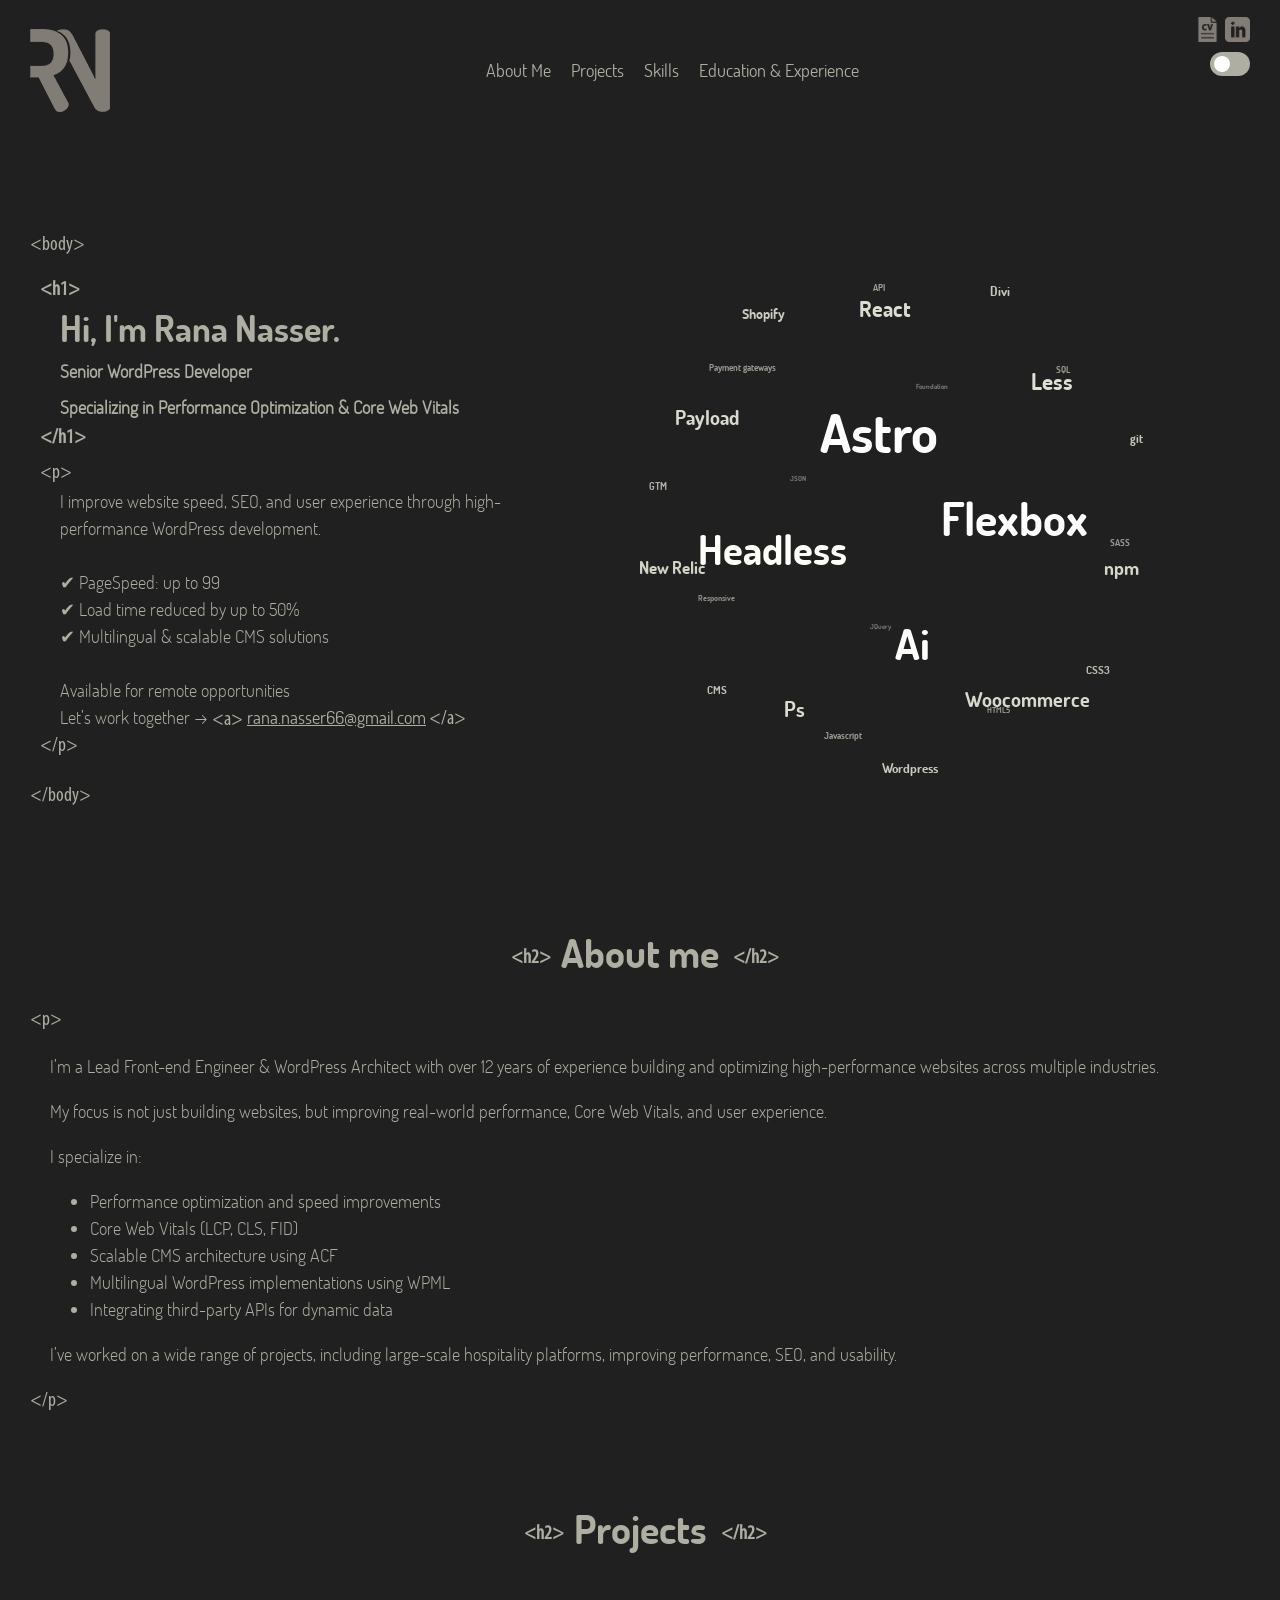
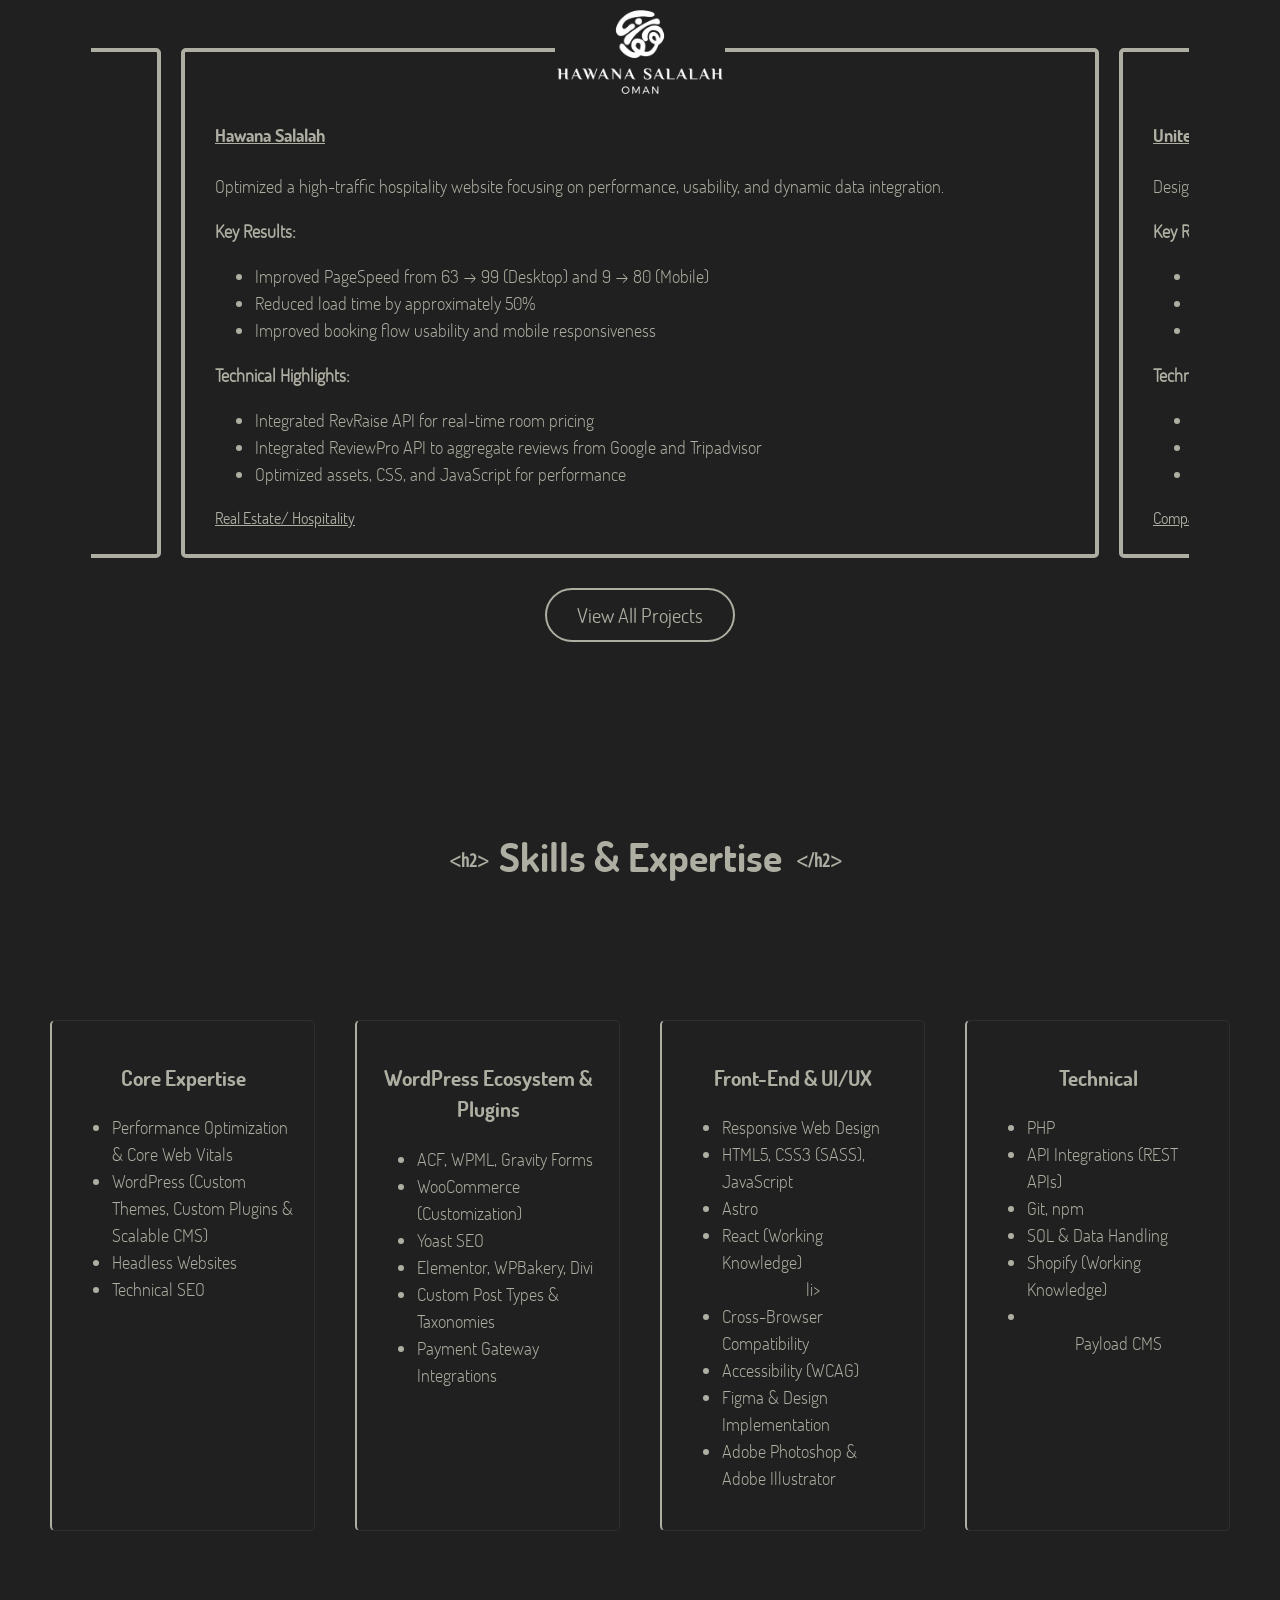
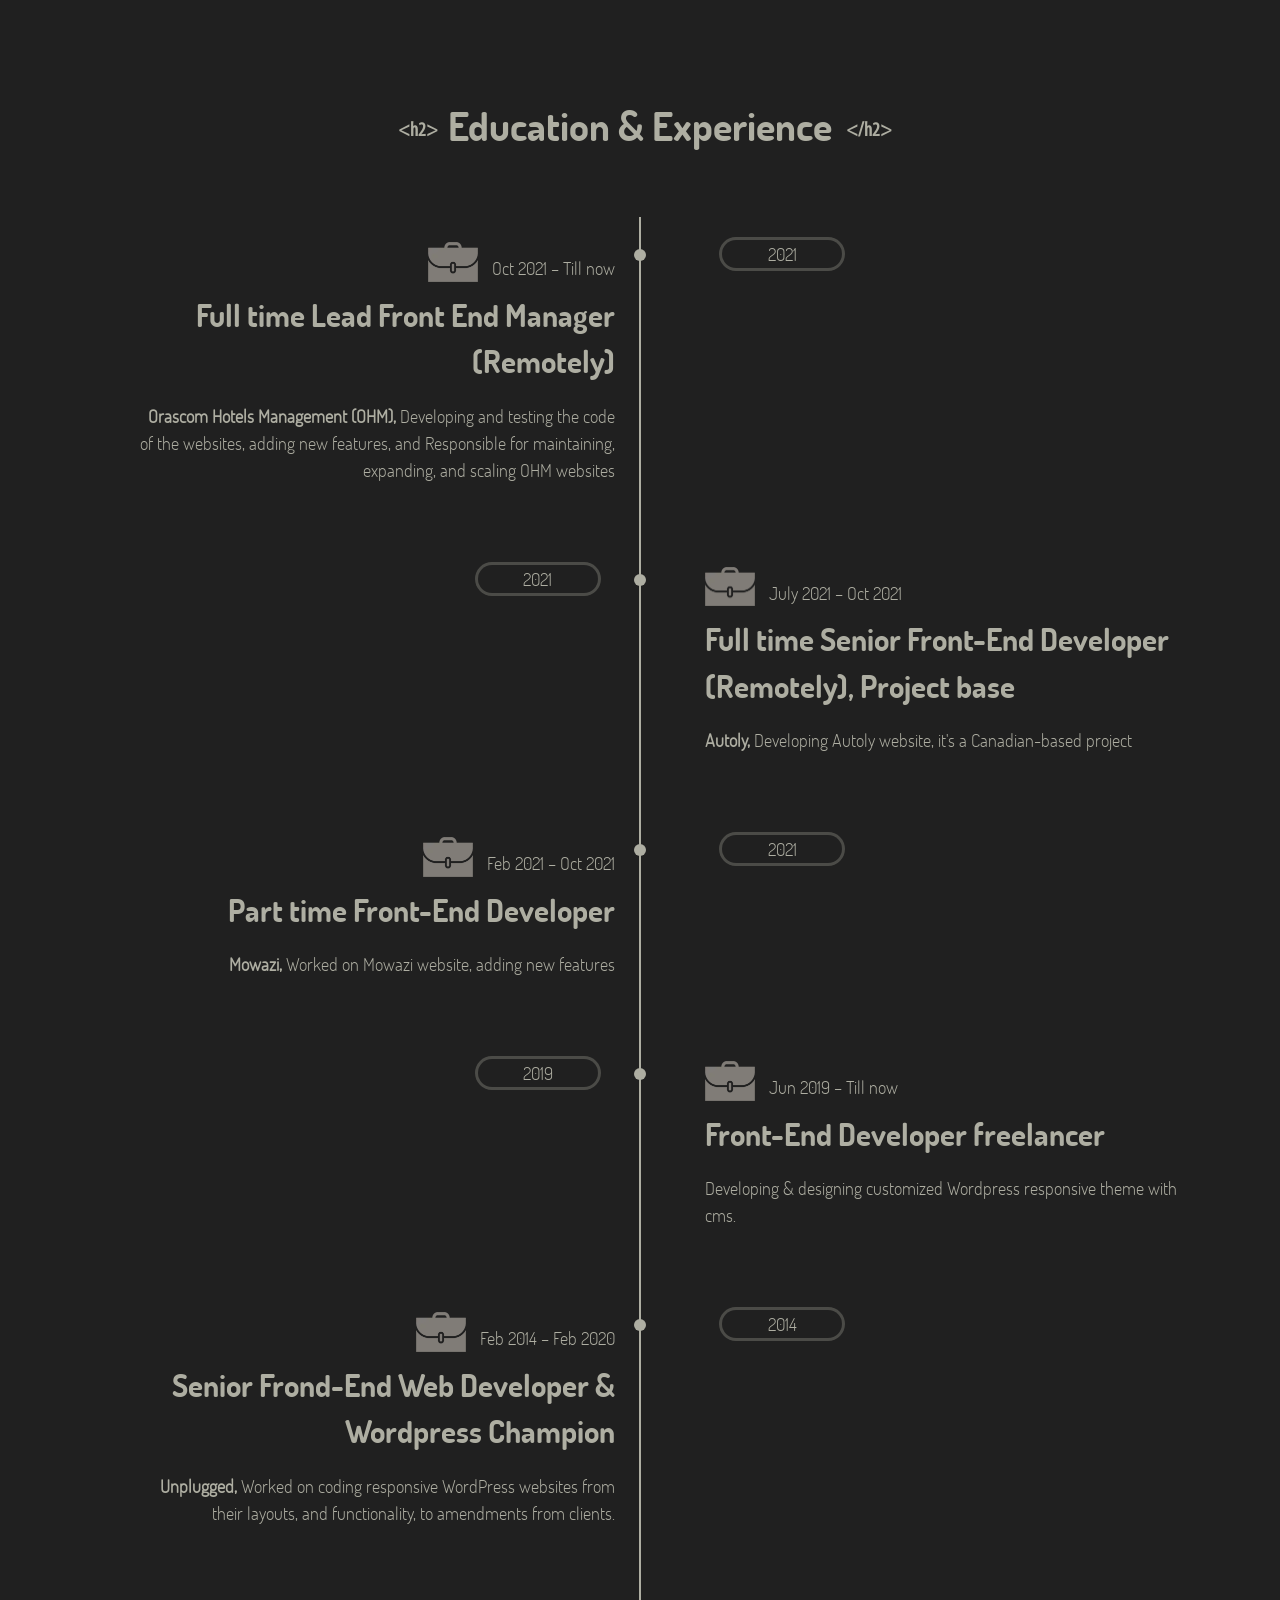
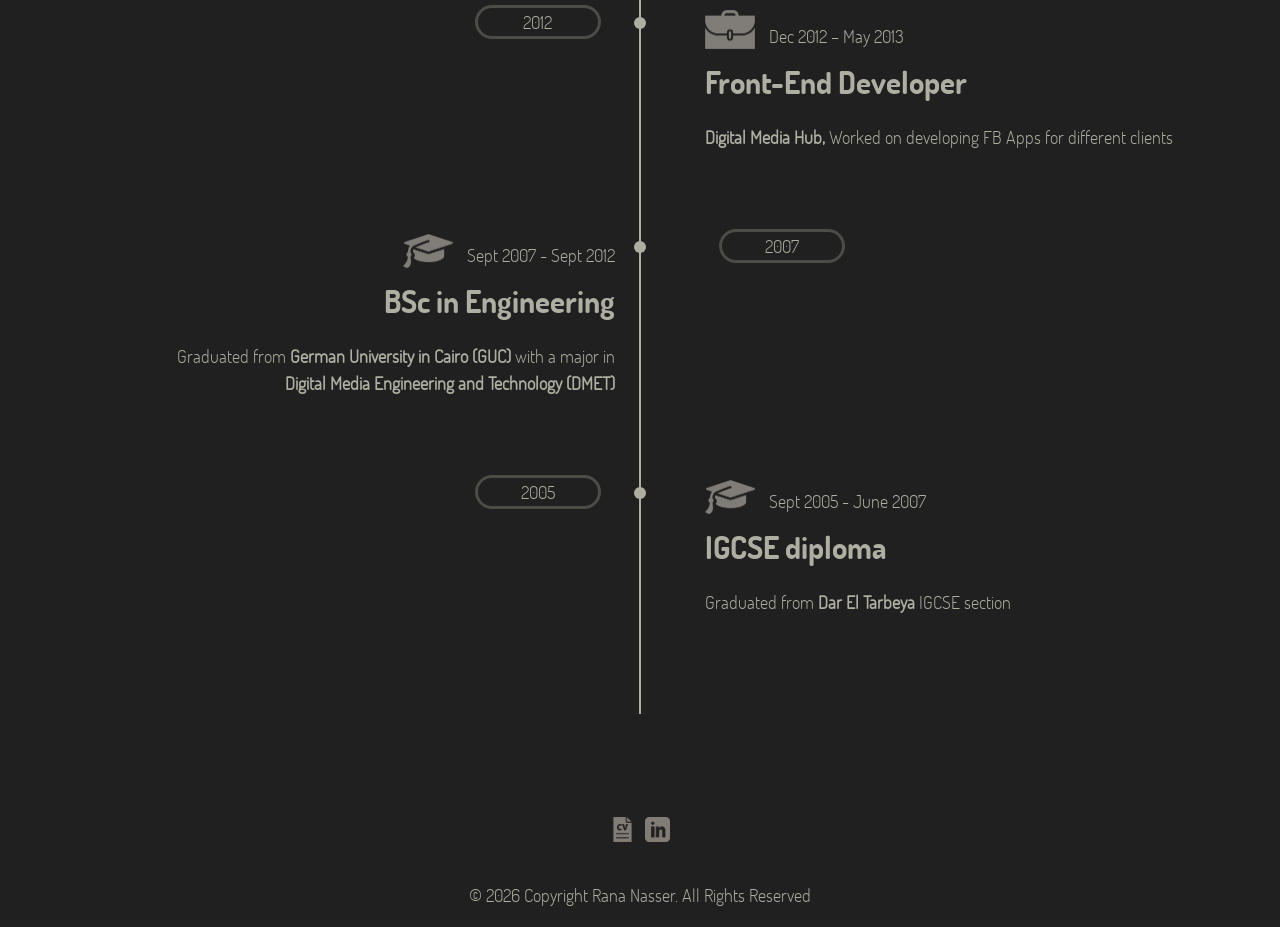
<file: index.html>
<!doctype html>
<html class="no-js" lang="en-US" >
	<head>
		<meta charset="UTF-8" />
		<meta name="viewport" content="width=device-width, initial-scale=1.0" />
		<title>Rana Nasser</title>
		<meta name='robots' content='max-image-preview:large' />
		<link rel='dns-prefetch' href='//ajax.googleapis.com' />
		<link rel="alternate" title="oEmbed (JSON)" type="application/json+oembed" href="./index.html?rest_route=%2Foembed%2F1.0%2Fembed&#038;url=http%3A%2F%2Flocalhost%3A8888%2Frana%2F" />
		<link rel="alternate" title="oEmbed (XML)" type="text/xml+oembed" href="./index.html?rest_route=%2Foembed%2F1.0%2Fembed&#038;url=http%3A%2F%2Flocalhost%3A8888%2Frana%2F&#038;format=xml" />
		<style id='wp-img-auto-sizes-contain-inline-css' type='text/css'>
		img:is([sizes=auto i],[sizes^="auto," i]){contain-intrinsic-size:3000px 1500px}
		/*# sourceURL=wp-img-auto-sizes-contain-inline-css */
		</style>
		<style id='wp-block-library-inline-css' type='text/css'>
			:root{--wp-block-synced-color:#7a00df;--wp-block-synced-color--rgb:122,0,223;--wp-bound-block-color:var(--wp-block-synced-color);--wp-editor-canvas-background:#ddd;--wp-admin-theme-color:#007cba;--wp-admin-theme-color--rgb:0,124,186;--wp-admin-theme-color-darker-10:#006ba1;--wp-admin-theme-color-darker-10--rgb:0,107,160.5;--wp-admin-theme-color-darker-20:#005a87;--wp-admin-theme-color-darker-20--rgb:0,90,135;--wp-admin-border-width-focus:2px}@media (min-resolution:192dpi){:root{--wp-admin-border-width-focus:1.5px}}.wp-element-button{cursor:pointer}:root .has-very-light-gray-background-color{background-color:#eee}:root .has-very-dark-gray-background-color{background-color:#313131}:root .has-very-light-gray-color{color:#eee}:root .has-very-dark-gray-color{color:#313131}:root .has-vivid-green-cyan-to-vivid-cyan-blue-gradient-background{background:linear-gradient(135deg,#00d084,#0693e3)}:root .has-purple-crush-gradient-background{background:linear-gradient(135deg,#34e2e4,#4721fb 50%,#ab1dfe)}:root .has-hazy-dawn-gradient-background{background:linear-gradient(135deg,#faaca8,#dad0ec)}:root .has-subdued-olive-gradient-background{background:linear-gradient(135deg,#fafae1,#67a671)}:root .has-atomic-cream-gradient-background{background:linear-gradient(135deg,#fdd79a,#004a59)}:root .has-nightshade-gradient-background{background:linear-gradient(135deg,#330968,#31cdcf)}:root .has-midnight-gradient-background{background:linear-gradient(135deg,#020381,#2874fc)}:root{--wp--preset--font-size--normal:16px;--wp--preset--font-size--huge:42px}.has-regular-font-size{font-size:1em}.has-larger-font-size{font-size:2.625em}.has-normal-font-size{font-size:var(--wp--preset--font-size--normal)}.has-huge-font-size{font-size:var(--wp--preset--font-size--huge)}.has-text-align-center{text-align:center}.has-text-align-left{text-align:left}.has-text-align-right{text-align:right}.has-fit-text{white-space:nowrap!important}#end-resizable-editor-section{display:none}.aligncenter{clear:both}.items-justified-left{justify-content:flex-start}.items-justified-center{justify-content:center}.items-justified-right{justify-content:flex-end}.items-justified-space-between{justify-content:space-between}.screen-reader-text{border:0;clip-path:inset(50%);height:1px;margin:-1px;overflow:hidden;padding:0;position:absolute;width:1px;word-wrap:normal!important}.screen-reader-text:focus{background-color:#ddd;clip-path:none;color:#444;display:block;font-size:1em;height:auto;left:5px;line-height:normal;padding:15px 23px 14px;text-decoration:none;top:5px;width:auto;z-index:100000}html :where(.has-border-color){border-style:solid}html :where([style*=border-top-color]){border-top-style:solid}html :where([style*=border-right-color]){border-right-style:solid}html :where([style*=border-bottom-color]){border-bottom-style:solid}html :where([style*=border-left-color]){border-left-style:solid}html :where([style*=border-width]){border-style:solid}html :where([style*=border-top-width]){border-top-style:solid}html :where([style*=border-right-width]){border-right-style:solid}html :where([style*=border-bottom-width]){border-bottom-style:solid}html :where([style*=border-left-width]){border-left-style:solid}html :where(img[class*=wp-image-]){height:auto;max-width:100%}:where(figure){margin:0 0 1em}html :where(.is-position-sticky){--wp-admin--admin-bar--position-offset:var(--wp-admin--admin-bar--height,0px)}@media screen and (max-width:600px){html :where(.is-position-sticky){--wp-admin--admin-bar--position-offset:0px}}

			/*# sourceURL=wp-block-library-inline-css */
		</style>
		<style id='classic-theme-styles-inline-css' type='text/css'>
		/*! This file is auto-generated */
		.wp-block-button__link{color:#fff;background-color:#32373c;border-radius:9999px;box-shadow:none;text-decoration:none;padding:calc(.667em + 2px) calc(1.333em + 2px);font-size:1.125em}.wp-block-file__button{background:#32373c;color:#fff;text-decoration:none}
		/*# sourceURL=/wp-includes/css/classic-themes.min.css */
		</style>
		<style id='global-styles-inline-css' type='text/css'>
			:root{--wp--preset--aspect-ratio--square: 1;--wp--preset--aspect-ratio--4-3: 4/3;--wp--preset--aspect-ratio--3-4: 3/4;--wp--preset--aspect-ratio--3-2: 3/2;--wp--preset--aspect-ratio--2-3: 2/3;--wp--preset--aspect-ratio--16-9: 16/9;--wp--preset--aspect-ratio--9-16: 9/16;--wp--preset--color--black: #000000;--wp--preset--color--cyan-bluish-gray: #abb8c3;--wp--preset--color--white: #ffffff;--wp--preset--color--pale-pink: #f78da7;--wp--preset--color--vivid-red: #cf2e2e;--wp--preset--color--luminous-vivid-orange: #ff6900;--wp--preset--color--luminous-vivid-amber: #fcb900;--wp--preset--color--light-green-cyan: #7bdcb5;--wp--preset--color--vivid-green-cyan: #00d084;--wp--preset--color--pale-cyan-blue: #8ed1fc;--wp--preset--color--vivid-cyan-blue: #0693e3;--wp--preset--color--vivid-purple: #9b51e0;--wp--preset--color--primary: #1779ba;--wp--preset--color--secondary: #767676;--wp--preset--color--success: #3adb76;--wp--preset--color--warning: #ffae00;--wp--preset--color--alert: #cc4b37;--wp--preset--gradient--vivid-cyan-blue-to-vivid-purple: linear-gradient(135deg,rgb(6,147,227) 0%,rgb(155,81,224) 100%);--wp--preset--gradient--light-green-cyan-to-vivid-green-cyan: linear-gradient(135deg,rgb(122,220,180) 0%,rgb(0,208,130) 100%);--wp--preset--gradient--luminous-vivid-amber-to-luminous-vivid-orange: linear-gradient(135deg,rgb(252,185,0) 0%,rgb(255,105,0) 100%);--wp--preset--gradient--luminous-vivid-orange-to-vivid-red: linear-gradient(135deg,rgb(255,105,0) 0%,rgb(207,46,46) 100%);--wp--preset--gradient--very-light-gray-to-cyan-bluish-gray: linear-gradient(135deg,rgb(238,238,238) 0%,rgb(169,184,195) 100%);--wp--preset--gradient--cool-to-warm-spectrum: linear-gradient(135deg,rgb(74,234,220) 0%,rgb(151,120,209) 20%,rgb(207,42,186) 40%,rgb(238,44,130) 60%,rgb(251,105,98) 80%,rgb(254,248,76) 100%);--wp--preset--gradient--blush-light-purple: linear-gradient(135deg,rgb(255,206,236) 0%,rgb(152,150,240) 100%);--wp--preset--gradient--blush-bordeaux: linear-gradient(135deg,rgb(254,205,165) 0%,rgb(254,45,45) 50%,rgb(107,0,62) 100%);--wp--preset--gradient--luminous-dusk: linear-gradient(135deg,rgb(255,203,112) 0%,rgb(199,81,192) 50%,rgb(65,88,208) 100%);--wp--preset--gradient--pale-ocean: linear-gradient(135deg,rgb(255,245,203) 0%,rgb(182,227,212) 50%,rgb(51,167,181) 100%);--wp--preset--gradient--electric-grass: linear-gradient(135deg,rgb(202,248,128) 0%,rgb(113,206,126) 100%);--wp--preset--gradient--midnight: linear-gradient(135deg,rgb(2,3,129) 0%,rgb(40,116,252) 100%);--wp--preset--font-size--small: 13px;--wp--preset--font-size--medium: 20px;--wp--preset--font-size--large: 36px;--wp--preset--font-size--x-large: 42px;--wp--preset--spacing--20: 0.44rem;--wp--preset--spacing--30: 0.67rem;--wp--preset--spacing--40: 1rem;--wp--preset--spacing--50: 1.5rem;--wp--preset--spacing--60: 2.25rem;--wp--preset--spacing--70: 3.38rem;--wp--preset--spacing--80: 5.06rem;--wp--preset--shadow--natural: 6px 6px 9px rgba(0, 0, 0, 0.2);--wp--preset--shadow--deep: 12px 12px 50px rgba(0, 0, 0, 0.4);--wp--preset--shadow--sharp: 6px 6px 0px rgba(0, 0, 0, 0.2);--wp--preset--shadow--outlined: 6px 6px 0px -3px rgb(255, 255, 255), 6px 6px rgb(0, 0, 0);--wp--preset--shadow--crisp: 6px 6px 0px rgb(0, 0, 0);}:where(.is-layout-flex){gap: 0.5em;}:where(.is-layout-grid){gap: 0.5em;}body .is-layout-flex{display: flex;}.is-layout-flex{flex-wrap: wrap;align-items: center;}.is-layout-flex > :is(*, div){margin: 0;}body .is-layout-grid{display: grid;}.is-layout-grid > :is(*, div){margin: 0;}:where(.wp-block-columns.is-layout-flex){gap: 2em;}:where(.wp-block-columns.is-layout-grid){gap: 2em;}:where(.wp-block-post-template.is-layout-flex){gap: 1.25em;}:where(.wp-block-post-template.is-layout-grid){gap: 1.25em;}.has-black-color{color: var(--wp--preset--color--black) !important;}.has-cyan-bluish-gray-color{color: var(--wp--preset--color--cyan-bluish-gray) !important;}.has-white-color{color: var(--wp--preset--color--white) !important;}.has-pale-pink-color{color: var(--wp--preset--color--pale-pink) !important;}.has-vivid-red-color{color: var(--wp--preset--color--vivid-red) !important;}.has-luminous-vivid-orange-color{color: var(--wp--preset--color--luminous-vivid-orange) !important;}.has-luminous-vivid-amber-color{color: var(--wp--preset--color--luminous-vivid-amber) !important;}.has-light-green-cyan-color{color: var(--wp--preset--color--light-green-cyan) !important;}.has-vivid-green-cyan-color{color: var(--wp--preset--color--vivid-green-cyan) !important;}.has-pale-cyan-blue-color{color: var(--wp--preset--color--pale-cyan-blue) !important;}.has-vivid-cyan-blue-color{color: var(--wp--preset--color--vivid-cyan-blue) !important;}.has-vivid-purple-color{color: var(--wp--preset--color--vivid-purple) !important;}.has-black-background-color{background-color: var(--wp--preset--color--black) !important;}.has-cyan-bluish-gray-background-color{background-color: var(--wp--preset--color--cyan-bluish-gray) !important;}.has-white-background-color{background-color: var(--wp--preset--color--white) !important;}.has-pale-pink-background-color{background-color: var(--wp--preset--color--pale-pink) !important;}.has-vivid-red-background-color{background-color: var(--wp--preset--color--vivid-red) !important;}.has-luminous-vivid-orange-background-color{background-color: var(--wp--preset--color--luminous-vivid-orange) !important;}.has-luminous-vivid-amber-background-color{background-color: var(--wp--preset--color--luminous-vivid-amber) !important;}.has-light-green-cyan-background-color{background-color: var(--wp--preset--color--light-green-cyan) !important;}.has-vivid-green-cyan-background-color{background-color: var(--wp--preset--color--vivid-green-cyan) !important;}.has-pale-cyan-blue-background-color{background-color: var(--wp--preset--color--pale-cyan-blue) !important;}.has-vivid-cyan-blue-background-color{background-color: var(--wp--preset--color--vivid-cyan-blue) !important;}.has-vivid-purple-background-color{background-color: var(--wp--preset--color--vivid-purple) !important;}.has-black-border-color{border-color: var(--wp--preset--color--black) !important;}.has-cyan-bluish-gray-border-color{border-color: var(--wp--preset--color--cyan-bluish-gray) !important;}.has-white-border-color{border-color: var(--wp--preset--color--white) !important;}.has-pale-pink-border-color{border-color: var(--wp--preset--color--pale-pink) !important;}.has-vivid-red-border-color{border-color: var(--wp--preset--color--vivid-red) !important;}.has-luminous-vivid-orange-border-color{border-color: var(--wp--preset--color--luminous-vivid-orange) !important;}.has-luminous-vivid-amber-border-color{border-color: var(--wp--preset--color--luminous-vivid-amber) !important;}.has-light-green-cyan-border-color{border-color: var(--wp--preset--color--light-green-cyan) !important;}.has-vivid-green-cyan-border-color{border-color: var(--wp--preset--color--vivid-green-cyan) !important;}.has-pale-cyan-blue-border-color{border-color: var(--wp--preset--color--pale-cyan-blue) !important;}.has-vivid-cyan-blue-border-color{border-color: var(--wp--preset--color--vivid-cyan-blue) !important;}.has-vivid-purple-border-color{border-color: var(--wp--preset--color--vivid-purple) !important;}.has-vivid-cyan-blue-to-vivid-purple-gradient-background{background: var(--wp--preset--gradient--vivid-cyan-blue-to-vivid-purple) !important;}.has-light-green-cyan-to-vivid-green-cyan-gradient-background{background: var(--wp--preset--gradient--light-green-cyan-to-vivid-green-cyan) !important;}.has-luminous-vivid-amber-to-luminous-vivid-orange-gradient-background{background: var(--wp--preset--gradient--luminous-vivid-amber-to-luminous-vivid-orange) !important;}.has-luminous-vivid-orange-to-vivid-red-gradient-background{background: var(--wp--preset--gradient--luminous-vivid-orange-to-vivid-red) !important;}.has-very-light-gray-to-cyan-bluish-gray-gradient-background{background: var(--wp--preset--gradient--very-light-gray-to-cyan-bluish-gray) !important;}.has-cool-to-warm-spectrum-gradient-background{background: var(--wp--preset--gradient--cool-to-warm-spectrum) !important;}.has-blush-light-purple-gradient-background{background: var(--wp--preset--gradient--blush-light-purple) !important;}.has-blush-bordeaux-gradient-background{background: var(--wp--preset--gradient--blush-bordeaux) !important;}.has-luminous-dusk-gradient-background{background: var(--wp--preset--gradient--luminous-dusk) !important;}.has-pale-ocean-gradient-background{background: var(--wp--preset--gradient--pale-ocean) !important;}.has-electric-grass-gradient-background{background: var(--wp--preset--gradient--electric-grass) !important;}.has-midnight-gradient-background{background: var(--wp--preset--gradient--midnight) !important;}.has-small-font-size{font-size: var(--wp--preset--font-size--small) !important;}.has-medium-font-size{font-size: var(--wp--preset--font-size--medium) !important;}.has-large-font-size{font-size: var(--wp--preset--font-size--large) !important;}.has-x-large-font-size{font-size: var(--wp--preset--font-size--x-large) !important;}
		/*# sourceURL=global-styles-inline-css */
		</style>

		<link rel='stylesheet' id='main-stylesheet-css' href='./assets/css/app.min.css?ver=2.10.4' type='text/css' media='all' />
		<script type="text/javascript" src="https://ajax.googleapis.com/ajax/libs/jquery/3.2.1/jquery.min.js?ver=3.2.1" id="jquery-js"></script>
		<link rel="https://api.w.org/" href="./index.html?rest_route=/" /><link rel="alternate" title="JSON" type="application/json" href="./index.html?rest_route=/wp/v2/pages/7" />
	</head>
	<body class="home wp-singular page-template page-template-page-templates page-template-page-home page-template-page-templatespage-home-php page page-id-7 logged-in wp-theme-rana topbar">
		<header class="site-header" role="banner">
			<div class="site-title-bar title-bar" data-responsive-toggle="mobile-menu">
				<div class="title-bar-left">
					
					<span class="site-mobile-title title-bar-title">
						<a href="./index.html" rel="home"><img src="./assets/images/logo.png" width="80" height="auto" alt="rananasser.com"></a>
					</span>
				</div>
				<div class="title-bar-right">
					<div class="impLinks">
						<ul>
							<li><a href="./assets/images/Rana_Nasser_CV.pdf" target="_blank"><img src="./assets/images/cv.png" width="25" height="auto" alt="rananasser.com"></a></li>
							<li><a href="https://www.linkedin.com/in/rana-nasser-3b77aa51/" target="_blank"><img src="./assets/images/linkedin.png" width="25" height="auto" alt="rananasser.com"></a></li>
						</ul>
						<label class="switchR" aria-label="Light/Dark mode">
						  <input type="checkbox">
						  <span class="sliderR round"></span>
						</label> 
					</div>
					<button aria-label="Main Menu" class="menu-icon" type="button" data-toggle="mobile-menu"></button>
				</div>
			</div>

			<nav class="site-navigation top-bar" role="navigation" id="mobile-menu">
				<div class="top-bar-left">
					<div class="site-desktop-title top-bar-title">
						<a href="./index.html" rel="home"><img src="./assets/images/logo.png" width="80" height="auto" alt="rananasser.com"></a>
					</div>
				</div>
				<div class="top-bar-center">
					<ul>
						<li><a href="#about" class="aboutLink" data-goTo>About Me</a></li>
						<li><a href="#projects" class="projectsLink" data-goTo>Projects</a></li>
						<li><a href="#skills" class="skillsLink" data-goTo>Skills</a></li>
						<!-- <li><a href="#technicalExpertise" class="technicalExpertiseLink" data-goTo>Technical Expertise</a></li> -->
						<li><a href="#educationExperience" class="educationExperienceLink" data-goTo>Education & Experience</a></li>
						<!-- <li><a href="#contact" class="contactLink" data-goTo>Contact me</a></li> -->
					</ul>
				</div>
				<div class="top-bar-right">
					<ul>
						<li><a href="./assets/images/Rana_Nasser_CV.pdf" target="_blank"><img src="./assets/images/cv.png" width="25" height="auto" alt="rananasser.com"></a></li>
						<li><a href="https://www.linkedin.com/in/rana-nasser-3b77aa51/" target="_blank"><img src="./assets/images/linkedin.png" width="25" height="auto" alt="rananasser.com"></a></li>
					</ul>
					<label class="switchR" aria-label="Light/Dark mode">
					  <input type="checkbox">
					  <span class="sliderR round"></span>
					</label> 
										
					<nav class="mobile-menu vertical menu" role="navigation"></nav>
				</div>
			</nav>
		</header>
		<div class="mobileMenu-container">
			<ul>
				<li><a href="#about" class="aboutLink" data-goTo>About Me</a></li>
				<li><a href="#projects" class="projectsLink" data-goTo>Projects</a></li>
				<li><a href="#skills" class="skillsLink" data-goTo>Skills</a></li>
				<!-- <li><a href="#technicalExpertise" class="technicalExpertiseLink" data-goTo>Technical Expertise</a></li> -->
				<li><a href="#educationExperience" class="educationExperienceLink" data-goTo>Education & Experience</a></li>
				<!-- <li><a href="#contact" class="contactLink" data-goTo>Contact me</a></li> -->
			</ul>
		</div>
		<div class="home mainPage">
			<div class="banner">
				<div class="tag banner_intro"> 
					<h1 class="tagHeader" style="line-height:1;">Hi, I'm Rana Nasser. <br>
					<span>Senior WordPress Developer <br>Specializing in Performance Optimization & Core Web Vitals</span></h1>
					<p class=tagText>
						I improve website speed, SEO, and user experience through high-performance WordPress development.<br><br>
						✔ PageSpeed: up to 99  <br>
						✔ Load time reduced by up to 50%  <br>
						✔ Multilingual & scalable CMS solutions<br><br>
						Available for remote opportunities  <br>
						Let’s work together → <a href="mailto:rana.nasser66@gmail.com" class="tagLink">rana.nasser66@gmail.com</a>
					</p>
					
				</div>
				<div class="banner_sphere">
					<div class="container">
						<div class="t">HTML5</div>
						<div class="t">CSS3</div>
						<div class="t">SASS</div>
						<div class="t">PHP</div>
						<div class="t">JQuery</div>
						<div class="t">Javascript</div>
						<div class="t">Wordpress</div>
						<div class="t">Woocommerce</div>
						<div class="t">npm</div>
						<div class="t">git</div>
						<div class="t">SQL</div>
						<div class="t">Foundation</div>
						<div class="t">JSON</div>
						<div class="t">Responsive</div>
						<div class="t">CMS</div>
						<div class="t">Ps</div>
						<div class="t">Ai</div>
						<div class="t">Flexbox</div>
						<div class="t">Less</div>
						<div class="t">Divi</div>
						<div class="t">API</div>
						<div class="t">Payment gateways</div>
						<div class="t">GTM</div>
						<div class="t">New Relic</div>
						<div class="t">Headless</div>
						<div class="t">Astro</div>
						<div class="t">React</div>
						<div class="t">Shopify</div>
						<div class="t">Payload</div>
					</div>
				</div>
			</div>
			<div id="about">
				<h2 class="tagHeaderCenter"><span>About me</span></h2>
				<div class="tagText">
					<p>I’m a Lead Front-end Engineer & WordPress Architect with over 12 years of experience building and optimizing high-performance websites across multiple industries.</p>

					<p>My focus is not just building websites, but improving real-world performance, Core Web Vitals, and user experience.</p>

					<p>I specialize in:</p>
					<ul>
						<li>Performance optimization and speed improvements</li>
						<li>Core Web Vitals (LCP, CLS, FID)</li>
						<li>Scalable CMS architecture using ACF</li>
						<li>Multilingual WordPress implementations using WPML</li>
						<li>Integrating third-party APIs for dynamic data</li>
					</ul>
					<p>I’ve worked on a wide range of projects, including large-scale hospitality platforms, improving performance, SEO, and usability.</p>
				</div>
			</div>

			
			<!-- <div id="skills" class="skills" data-section>
				<h2 class="tagHeaderCenter"><span>Skills</span></h2>
				<div class="skills_icons">
					<div>
						<img src="./assets/images/wordpress.png.webp" width="40%" height="auto" alt="rananasser.com">
						<h4>Custom WordPress Theme & Plugin</h4>
						<p>Creating a customised WordPress theme and plugin for each project</p>
					</div>
					<div>
						<img src="./assets/images/responsive.png.webp" width="40%" height="auto" alt="rananasser.com">
						<h4>Responsive</h4>
						<p>My layouts will adapt to any device size (Mobile, Tablets, Desktop...etc)</p>
					</div>
					<div>
						<img src="./assets/images/cms.png.webp" width="40%" height="auto" alt="rananasser.com">
						<h4>CMS</h4>
						<p>Content Management System allowing you to easily edit your website's content.</p>
					</div>
					<div>
						<img src="./assets/images/photoshop.png.webp" width="40%" height="auto" alt="rananasser.com">
						<h4>Website Design</h4>
						<p>Design a user-friendly website's structure & layout that strengthens your company’s brand. Using Adobe Photoshop, Adobe Illustrator, and Figma.</p>
					</div>
				</div>
			</div>
			<div id="technicalExpertise" class="technicalExpertise">
				<h2 class="tagHeaderCenter"><span>Technical Expertise</span></h2>
				<div class="technicalExpertise_content">
					<div class="technicalExpertise_content-img">
						<img src="./assets/images/plugins.png.webp" width="65%" height="auto" alt="rananasser.com">
						<h3>Plugins & Tools</h3>
					</div>
					<div class="technicalExpertise_content-text">
						<ul class="plugins">
							<li>Gravity Forms</li>
							<li>Advanced Custom Fields (ACF)</li>
							<li>WooCommerce</li>
							<li>WPML</li>
							<li>Yoast SEO</li>
							<li>HTML5</li>
							<li>CSS3</li>
							<li>SASS</li>
							<li>PHP</li>
							<li>JQuery</li>
							<li>Javascript</li>
							<li>npm</li>
							<li>git</li>
							<li>SQL</li>
							<li>Foundation</li>
							<li>Flexbox</li>
							<li>Less</li>
							<li>Divi</li>
							<li>API Integrations</li>
							<li>Payment Gateways</li>
							<li>New Relic</li>
						</ul>
					</div>
				</div>
				<div class="technicalExpertise_content">
					<div class="technicalExpertise_content-img">
						<img src="./assets/images/optimization&seo.png.webp" width="65%" height="auto" alt="rananasser.com">
						<h3>Website Optimization, SEO & Accessibility</h3>
					</div>
					<div class="technicalExpertise_content-text">
						<ul>
							<li>Enhanced website performance through caching, code optimization, image compression, minify CSS, and minify js</li>
							<li>Implemented SEO strategies to improve search rankings and visibility</li>
							<li>Implemented inclusive design features to meet accessibility standards and improve usability for all users</li>
						</ul>
					</div>
					
				</div>
				<div class="technicalExpertise_content">
					<div class="technicalExpertise_content-img">
						<img src="./assets/images/custom-development.png.webp" width="65%" height="auto" alt="rananasser.com">
						<h3>Custom Development</h3>
					</div>
					<div class="technicalExpertise_content-text">
						<ul>
							<li>Custom Post Types: Developed unique content structures</li>
							<li>Custom Taxonomies: Categorized content for improved navigation and filtering</li>
						</ul>
					</div>
				</div>
			</div> -->
			<div id="projects" class="projects">
				<h2 class="tagHeaderCenter"><span>Projects</span></h2>
				<div class="projects_slider">
					<div class="project">
						<div class="project-content"><a href="https://hawanasalalah.com/" target="_blank" aria-label="Hawana Salalah">
							<div class="project-img"><img src="./assets/images/projects/hawana-logo-gray3.webp" alt="Hawana Salalah"></div>
							<h4>Hawana Salalah</h4></a>
							<p>
							Optimized a high-traffic hospitality website focusing on performance, usability, and dynamic data integration.
							</p>

							<p><strong>Key Results:</strong></p>
							<ul>
							  <li>Improved PageSpeed from 63 → 99 (Desktop) and 9 → 80 (Mobile)</li>
							  <li>Reduced load time by approximately 50%</li>
							  <li>Improved booking flow usability and mobile responsiveness</li>
							</ul>

							<p><strong>Technical Highlights:</strong></p>
							<ul>
							  <li>Integrated RevRaise API for real-time room pricing</li>
							  <li>Integrated ReviewPro API to aggregate reviews from Google and Tripadvisor</li>
							  <li>Optimized assets, CSS, and JavaScript for performance</li>
							</ul>
							<div class="project-footer">
								<span><a href="./?project_types=real-estate" rel="tag">Real Estate/ Hospitality</a></span>
								<span class="work"></span>
							</div>
						</div>
					</div>
					<div class="project">
						<div class="project-content"><a href="https://unitedcrowneg.com/" target="_blank" aria-label="United Crown">
							<div class="project-img"><img src="./assets/images/projects/unitedcrown.png" alt="United Crown"></div>
							<h4>United Crown</h4></a>
							<p>Designed and developed a multilingual corporate website, focusing on performance, usability, and clean user experience.</p>

							<p><strong>Key Results:</strong></p>
							<ul>
							  <li>PageSpeed score: 77 (Mobile) / 100 (Desktop)</li>
							  <li>Implemented multilingual structure using WPML</li>
							  <li>Optimized performance and SEO for a corporate website</li>
							</ul>

							<p><strong>Technical Highlights:</strong></p>
							<ul>
							  <li>Custom WordPress development</li>
							  <li>Responsive design and cross-browser compatibility</li>
							  <li>Performance optimization (assets, CSS, JavaScript)</li>
							</ul>
							<div class="project-footer">
								<span><a href="./?project_types=company-profile" rel="tag">Company profile</a></span>
								<span class="work"><img src="./assets/images/design.png"></span>
							</div>
						</div>
					</div>
					<div class="project">
						<div class="project-content"><a href="https://hendandlamiaa.com/" target="_blank" aria-label="Hend & Lamiaa">
							<div class="project-img"><img src="./assets/images/projects/HL_LogoAnimation.webp" alt="Hend & Lamiaa"></div>
							<h4>Hend & Lamiaa</h4></a>
							<p>
							Built a custom WordPress portfolio with a focus on performance and smooth user experience.
							</p>

							<p><strong>Key Results:</strong></p>
							<ul>
							  <li>Optimized video-heavy content for fast loading</li>
							  <li>Delivered smooth animations with minimal performance impact</li>
							</ul>

							<p><strong>Technical Highlights:</strong></p>
							<ul>
							  <li>ACF and custom post types</li>
							  <li>Performance-focused structure for media content</li>
							</ul>
							<div class="project-footer">
								<span><a href="./?project_types=company-profile" rel="tag">Company profile</a></span>
								<span class="work">
																			
								</span>
							</div>
						</div>
					</div>
					
					
				</div>
				<a href="./projects.html" class="button">View All Projects</a>
			</div>
			
			<div id="skills" class="skills" data-section>
			  <h2 class="tagHeaderCenter"><span>Skills & Expertise</span></h2>
			  <div class="skills_icons">
			    <div>
			      <h3>Core Expertise</h3>
			      <ul>
			        <li>Performance Optimization & Core Web Vitals</li>
			        <li>WordPress (Custom Themes, Custom Plugins & Scalable CMS)</li>
					<li>Headless Websites</li>
			        <li>Technical SEO</li>
			      </ul>
			    </div>

			    
			    <div>
			      <h3>WordPress Ecosystem & Plugins</h3>
			      <ul>
			        <li>ACF, WPML, Gravity Forms</li>
			        <li>WooCommerce (Customization)</li>
			        <li>Yoast SEO</li>
			        <li>Elementor, WPBakery, Divi</li>
			        <li>Custom Post Types & Taxonomies</li>
			        <li>Payment Gateway Integrations</li>
			      </ul>
			    </div>

			    
			    <div>
			      <h3>Front-End & UI/UX</h3>
			      <ul>
			        <li>Responsive Web Design</li>
			        <li>HTML5, CSS3 (SASS), JavaScript</li>
					<li>Astro</li>
					<li>React (Working Knowledge)</li>li>
			        <li>Cross-Browser Compatibility</li>
			        <li>Accessibility (WCAG)</li>
			        <li>Figma & Design Implementation</li>
			        <li>Adobe Photoshop & Adobe Illustrator</li>
			      </ul>
			    </div>

			  
			    <div>
			      <h3>Technical</h3>
			      <ul>
			        <li>PHP</li>
			        <li>API Integrations (REST APIs)</li>
			        <li>Git, npm</li>
			        <li>SQL & Data Handling</li>
					<li>Shopify (Working Knowledge)</li>
					<li></li>Payload CMS</li>
			      </ul>
			    </div>

			  </div>
			</div>
			<div id="educationExperience" class="educationExperience" data-section>
				<h2 class="tagHeaderCenter"><span>Education & Experience</span></h2>
				<div class="timeline">
					<ul>
						<li>
							<div class='time'>
								<span>2021</span>
							</div>
							<div class="content">
								<img src="./assets/images/job.png.webp" alt="rananasser.com">
								<span>Oct 2021 – Till now</span>
								<h3>Full time Lead Front End Manager (Remotely)</h3>
								<p><b>Orascom Hotels Management (OHM),</b> Developing and testing the code of the websites, adding new features, and Responsible for maintaining, expanding, and scaling OHM websites</p>
							</div>
						</li>
						<li>
							<div class='time'>
								<span>2021</span>
							</div>
							<div class="content">
								<img src="./assets/images/job.png.webp" width="50" height="auto" alt="rananasser.com">
								<span>July 2021 – Oct 2021</span>
								<h3>Full time Senior Front-End Developer (Remotely), Project base</h3>
								<p><b>Autoly,</b> Developing Autoly website, it's a Canadian-based project</p>
							</div>
						</li>
						<li>
							<div class='time'>
								<span>2021</span>
							</div>
							<div class="content">
								<img src="./assets/images/job.png.webp" width="50" height="auto" alt="rananasser.com">
								<span>Feb 2021 – Oct 2021</span>
								<h3>Part time Front-End Developer</h3>
								<p><b>Mowazi,</b> Worked on Mowazi website, adding new features</p>
							</div>
						</li>
						<li>
							<div class='time'>
								<span>2019</span>
							</div>
							<div class="content">
								<img src="./assets/images/job.png.webp" width="50" height="auto" alt="rananasser.com">
								<span>Jun 2019 – Till now</span>
								<h3>Front-End Developer freelancer</h3>
								<p>Developing & designing customized Wordpress responsive theme with cms.</p>
							</div>
						</li>
						<li>
							<div class='time'>
								<span>2014</span>
							</div>
							<div class="content">
								<img src="./assets/images/job.png.webp" width="50" height="auto" alt="rananasser.com">
								<span>Feb 2014 – Feb 2020</span>
								<h3>Senior Frond-End Web Developer & Wordpress Champion</h3>
								<p>
									<b>Unplugged,</b> Worked on coding responsive WordPress websites from their layouts, and functionality, to amendments from clients.
								</p>
							</div>
						</li>
						<li>
							<div class='time'>
								<span>2012</span>
							</div>
							<div class="content">
								<img src="./assets/images/job.png.webp" width="50" height="auto" alt="rananasser.com">
								<span>Dec 2012 – May 2013</span>
								<h3>Front-End Developer</h3>
								<p>
									<b>Digital Media Hub,</b> Worked on developing FB Apps for different clients
								</p>
							</div>
						</li>
						<li>
							<div class='time'>
								<span>2007</span>
							</div>
							<div class="content">
								<img src="./assets/images/graduate.png.webp" width="50" height="auto" alt="rananasser.com">
								<span>Sept 2007 - Sept 2012</span>
								<h3>BSc in Engineering</h3>
								<p>Graduated from <b>German University in Cairo (GUC)</b> with a major in <b>Digital Media Engineering and Technology (DMET)</b></p>
							</div>
						</li>
						<li>
							<div class='time'>
								<span>2005</span>
							</div>
							<div class="content">
								<img src="./assets/images/graduate.png.webp" width="50" height="auto" alt="rananasser.com">
								<span>Sept 2005 - June 2007</span>
								<h3>IGCSE diploma</h3>
								<p>Graduated from <b>Dar El Tarbeya</b> IGCSE section</p>
							</div>
						</li>
					</ul>
				</div>
			</div>
		</div>

		<footer class="footer-container">
			<div class="footer-grid">
						<ul>
					<li><a href="./assets/images/Rana_Nasser_CV.pdf" target="_blank"><img src="./assets/images/cv.png" width="25" height="auto" alt="rananasser.com"></a></li>
					<li><a href="https://www.linkedin.com/in/rana-nasser-3b77aa51/" target="_blank"><img src="./assets/images/linkedin.png" width="25" height="auto" alt="rananasser.com"></a></li>
				</ul>
				<p>© 2026 Copyright <span>Rana Nasser</span>. All Rights Reserved</p>
			</div>
		</footer>
		<script type="text/javascript" src="./assets/js/app.min.js?ver=2.10.4" id="foundation-js"></script>
	</body>
</html>
</file>
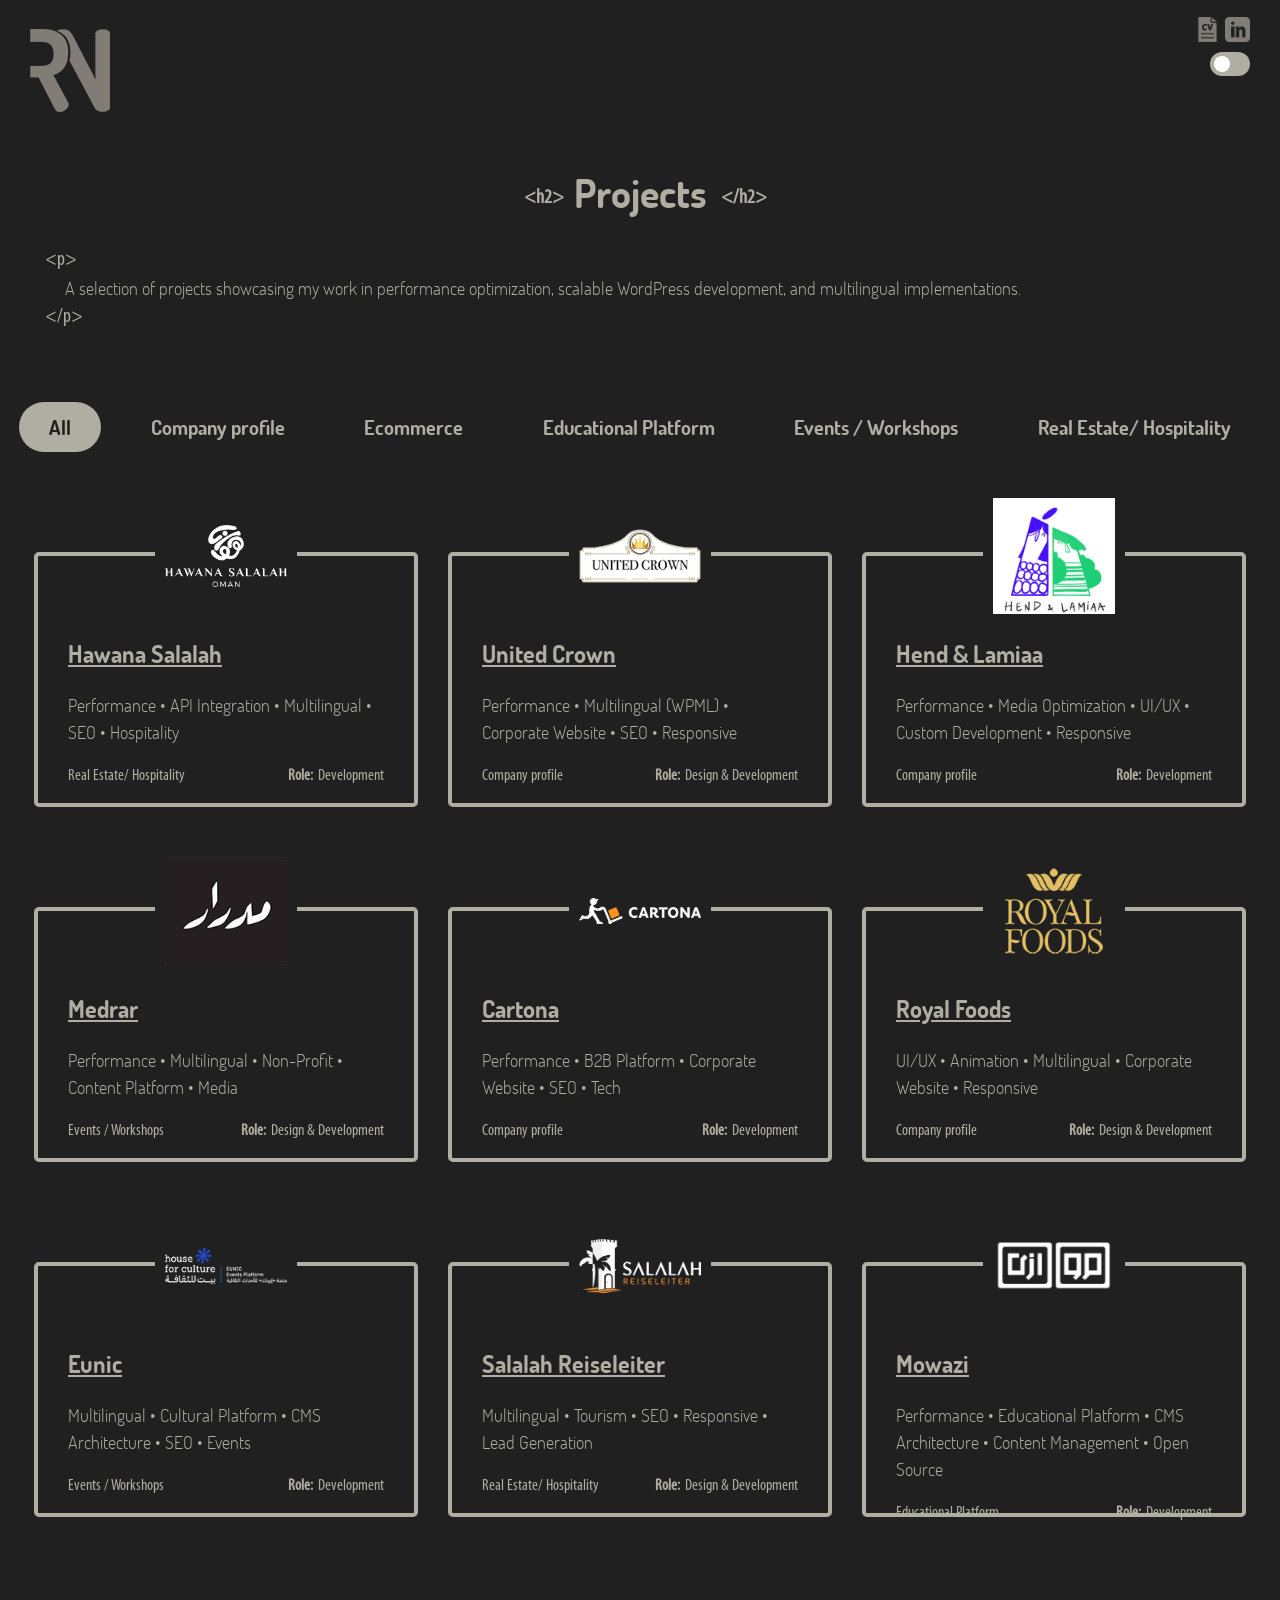
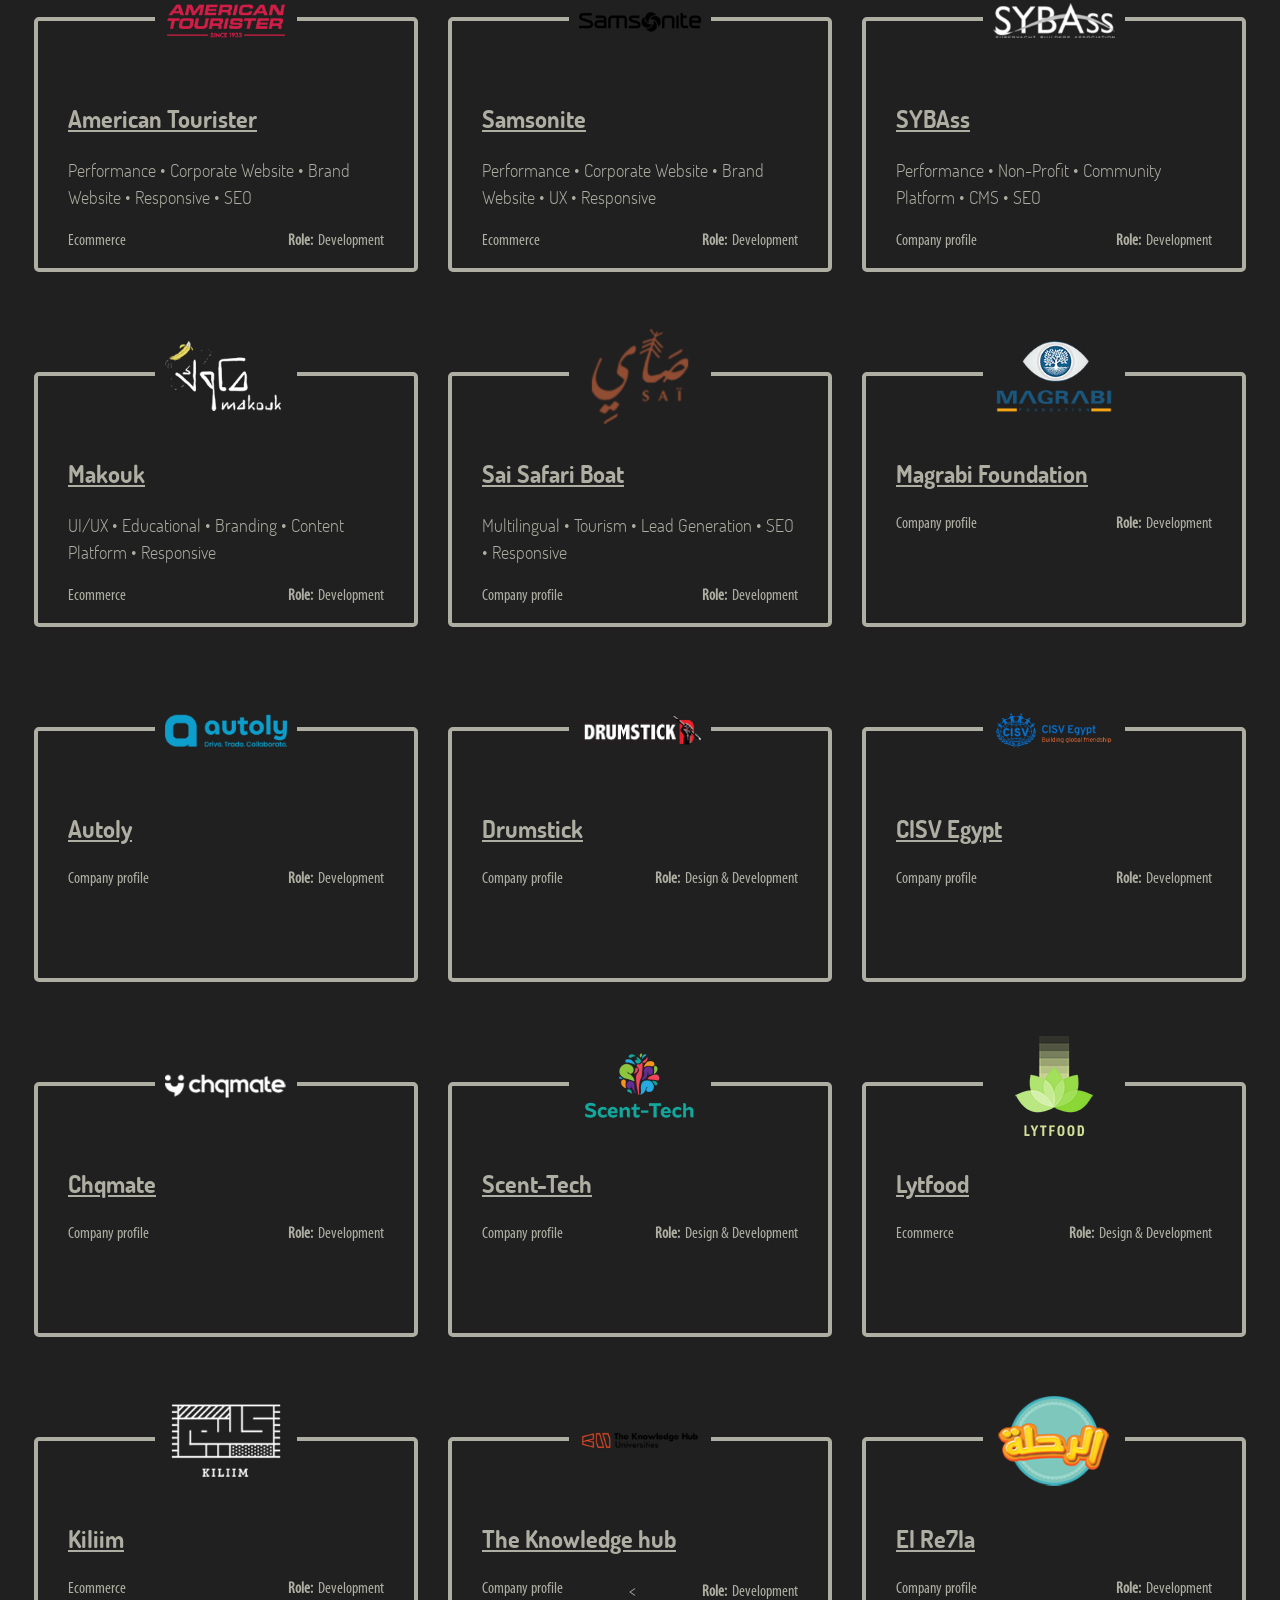
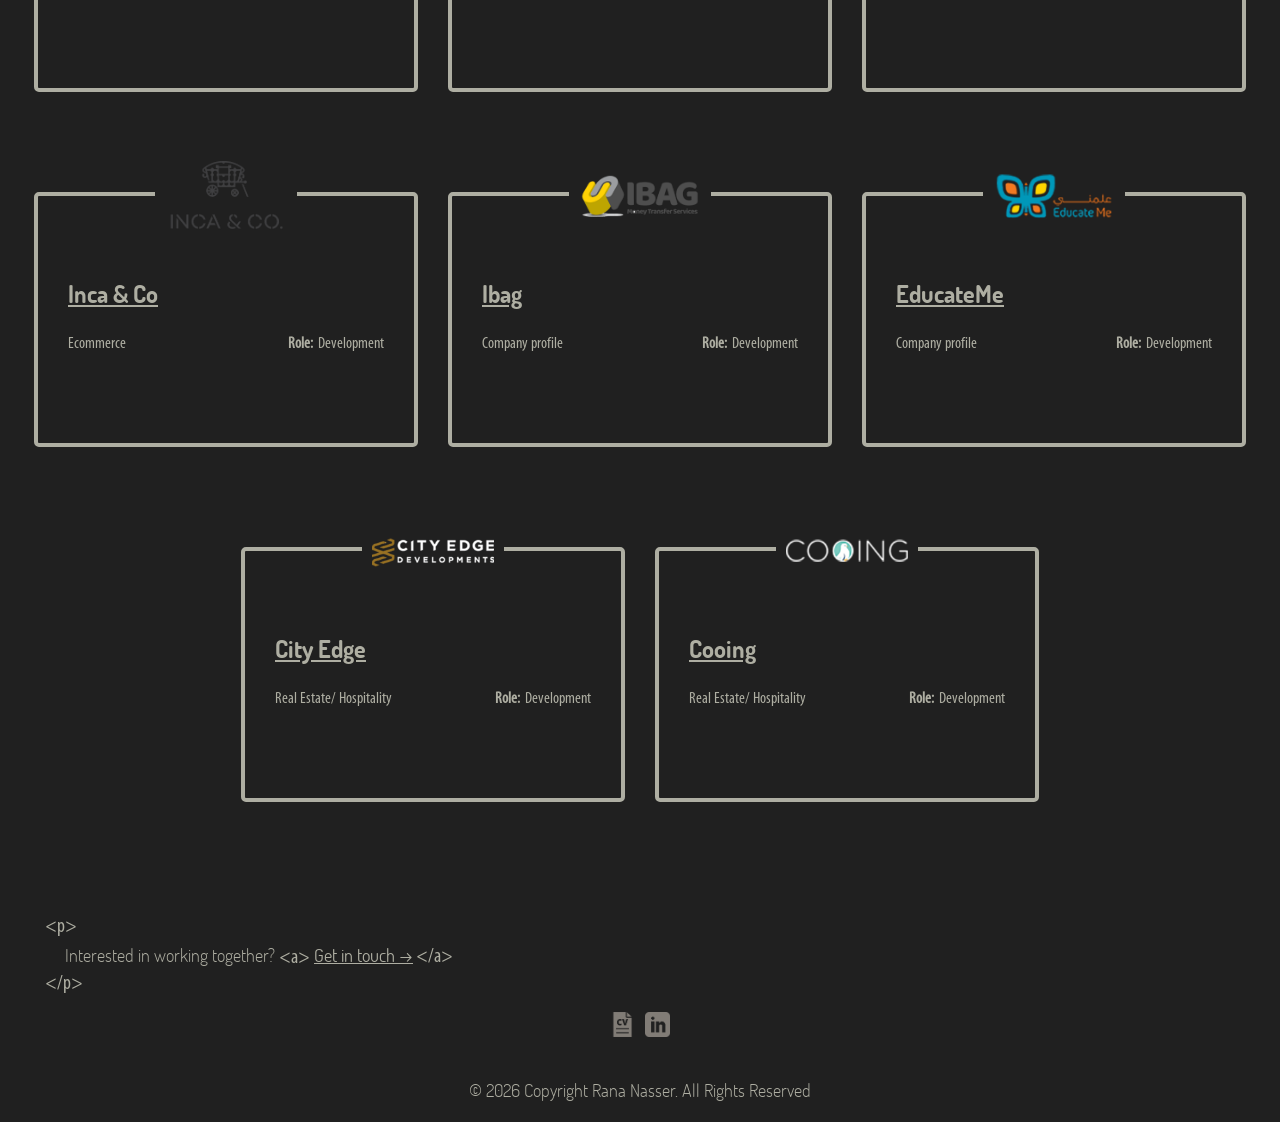
<file: projects.html>
<!doctype html>
<html class="no-js" lang="en-US" >
	<head>
		<meta charset="UTF-8" />
		<meta name="viewport" content="width=device-width, initial-scale=1.0" />
		<title>Rana Nasser</title>
		<meta name='robots' content='max-image-preview:large' />
		<link rel='dns-prefetch' href='//ajax.googleapis.com' />
		<link rel="alternate" title="oEmbed (JSON)" type="application/json+oembed" href="./index.html?rest_route=%2Foembed%2F1.0%2Fembed&#038;url=http%3A%2F%2Flocalhost%3A8888%2Frana%2F" />
		<link rel="alternate" title="oEmbed (XML)" type="text/xml+oembed" href="./index.html?rest_route=%2Foembed%2F1.0%2Fembed&#038;url=http%3A%2F%2Flocalhost%3A8888%2Frana%2F&#038;format=xml" />
		<style id='wp-img-auto-sizes-contain-inline-css' type='text/css'>
		img:is([sizes=auto i],[sizes^="auto," i]){contain-intrinsic-size:3000px 1500px}
		/*# sourceURL=wp-img-auto-sizes-contain-inline-css */
		</style>
		<style id='wp-block-library-inline-css' type='text/css'>
			:root{--wp-block-synced-color:#7a00df;--wp-block-synced-color--rgb:122,0,223;--wp-bound-block-color:var(--wp-block-synced-color);--wp-editor-canvas-background:#ddd;--wp-admin-theme-color:#007cba;--wp-admin-theme-color--rgb:0,124,186;--wp-admin-theme-color-darker-10:#006ba1;--wp-admin-theme-color-darker-10--rgb:0,107,160.5;--wp-admin-theme-color-darker-20:#005a87;--wp-admin-theme-color-darker-20--rgb:0,90,135;--wp-admin-border-width-focus:2px}@media (min-resolution:192dpi){:root{--wp-admin-border-width-focus:1.5px}}.wp-element-button{cursor:pointer}:root .has-very-light-gray-background-color{background-color:#eee}:root .has-very-dark-gray-background-color{background-color:#313131}:root .has-very-light-gray-color{color:#eee}:root .has-very-dark-gray-color{color:#313131}:root .has-vivid-green-cyan-to-vivid-cyan-blue-gradient-background{background:linear-gradient(135deg,#00d084,#0693e3)}:root .has-purple-crush-gradient-background{background:linear-gradient(135deg,#34e2e4,#4721fb 50%,#ab1dfe)}:root .has-hazy-dawn-gradient-background{background:linear-gradient(135deg,#faaca8,#dad0ec)}:root .has-subdued-olive-gradient-background{background:linear-gradient(135deg,#fafae1,#67a671)}:root .has-atomic-cream-gradient-background{background:linear-gradient(135deg,#fdd79a,#004a59)}:root .has-nightshade-gradient-background{background:linear-gradient(135deg,#330968,#31cdcf)}:root .has-midnight-gradient-background{background:linear-gradient(135deg,#020381,#2874fc)}:root{--wp--preset--font-size--normal:16px;--wp--preset--font-size--huge:42px}.has-regular-font-size{font-size:1em}.has-larger-font-size{font-size:2.625em}.has-normal-font-size{font-size:var(--wp--preset--font-size--normal)}.has-huge-font-size{font-size:var(--wp--preset--font-size--huge)}.has-text-align-center{text-align:center}.has-text-align-left{text-align:left}.has-text-align-right{text-align:right}.has-fit-text{white-space:nowrap!important}#end-resizable-editor-section{display:none}.aligncenter{clear:both}.items-justified-left{justify-content:flex-start}.items-justified-center{justify-content:center}.items-justified-right{justify-content:flex-end}.items-justified-space-between{justify-content:space-between}.screen-reader-text{border:0;clip-path:inset(50%);height:1px;margin:-1px;overflow:hidden;padding:0;position:absolute;width:1px;word-wrap:normal!important}.screen-reader-text:focus{background-color:#ddd;clip-path:none;color:#444;display:block;font-size:1em;height:auto;left:5px;line-height:normal;padding:15px 23px 14px;text-decoration:none;top:5px;width:auto;z-index:100000}html :where(.has-border-color){border-style:solid}html :where([style*=border-top-color]){border-top-style:solid}html :where([style*=border-right-color]){border-right-style:solid}html :where([style*=border-bottom-color]){border-bottom-style:solid}html :where([style*=border-left-color]){border-left-style:solid}html :where([style*=border-width]){border-style:solid}html :where([style*=border-top-width]){border-top-style:solid}html :where([style*=border-right-width]){border-right-style:solid}html :where([style*=border-bottom-width]){border-bottom-style:solid}html :where([style*=border-left-width]){border-left-style:solid}html :where(img[class*=wp-image-]){height:auto;max-width:100%}:where(figure){margin:0 0 1em}html :where(.is-position-sticky){--wp-admin--admin-bar--position-offset:var(--wp-admin--admin-bar--height,0px)}@media screen and (max-width:600px){html :where(.is-position-sticky){--wp-admin--admin-bar--position-offset:0px}}

			/*# sourceURL=wp-block-library-inline-css */
		</style>
		<style id='classic-theme-styles-inline-css' type='text/css'>
		/*! This file is auto-generated */
		.wp-block-button__link{color:#fff;background-color:#32373c;border-radius:9999px;box-shadow:none;text-decoration:none;padding:calc(.667em + 2px) calc(1.333em + 2px);font-size:1.125em}.wp-block-file__button{background:#32373c;color:#fff;text-decoration:none}
		/*# sourceURL=/wp-includes/css/classic-themes.min.css */
		</style>
		<style id='global-styles-inline-css' type='text/css'>
			:root{--wp--preset--aspect-ratio--square: 1;--wp--preset--aspect-ratio--4-3: 4/3;--wp--preset--aspect-ratio--3-4: 3/4;--wp--preset--aspect-ratio--3-2: 3/2;--wp--preset--aspect-ratio--2-3: 2/3;--wp--preset--aspect-ratio--16-9: 16/9;--wp--preset--aspect-ratio--9-16: 9/16;--wp--preset--color--black: #000000;--wp--preset--color--cyan-bluish-gray: #abb8c3;--wp--preset--color--white: #ffffff;--wp--preset--color--pale-pink: #f78da7;--wp--preset--color--vivid-red: #cf2e2e;--wp--preset--color--luminous-vivid-orange: #ff6900;--wp--preset--color--luminous-vivid-amber: #fcb900;--wp--preset--color--light-green-cyan: #7bdcb5;--wp--preset--color--vivid-green-cyan: #00d084;--wp--preset--color--pale-cyan-blue: #8ed1fc;--wp--preset--color--vivid-cyan-blue: #0693e3;--wp--preset--color--vivid-purple: #9b51e0;--wp--preset--color--primary: #1779ba;--wp--preset--color--secondary: #767676;--wp--preset--color--success: #3adb76;--wp--preset--color--warning: #ffae00;--wp--preset--color--alert: #cc4b37;--wp--preset--gradient--vivid-cyan-blue-to-vivid-purple: linear-gradient(135deg,rgb(6,147,227) 0%,rgb(155,81,224) 100%);--wp--preset--gradient--light-green-cyan-to-vivid-green-cyan: linear-gradient(135deg,rgb(122,220,180) 0%,rgb(0,208,130) 100%);--wp--preset--gradient--luminous-vivid-amber-to-luminous-vivid-orange: linear-gradient(135deg,rgb(252,185,0) 0%,rgb(255,105,0) 100%);--wp--preset--gradient--luminous-vivid-orange-to-vivid-red: linear-gradient(135deg,rgb(255,105,0) 0%,rgb(207,46,46) 100%);--wp--preset--gradient--very-light-gray-to-cyan-bluish-gray: linear-gradient(135deg,rgb(238,238,238) 0%,rgb(169,184,195) 100%);--wp--preset--gradient--cool-to-warm-spectrum: linear-gradient(135deg,rgb(74,234,220) 0%,rgb(151,120,209) 20%,rgb(207,42,186) 40%,rgb(238,44,130) 60%,rgb(251,105,98) 80%,rgb(254,248,76) 100%);--wp--preset--gradient--blush-light-purple: linear-gradient(135deg,rgb(255,206,236) 0%,rgb(152,150,240) 100%);--wp--preset--gradient--blush-bordeaux: linear-gradient(135deg,rgb(254,205,165) 0%,rgb(254,45,45) 50%,rgb(107,0,62) 100%);--wp--preset--gradient--luminous-dusk: linear-gradient(135deg,rgb(255,203,112) 0%,rgb(199,81,192) 50%,rgb(65,88,208) 100%);--wp--preset--gradient--pale-ocean: linear-gradient(135deg,rgb(255,245,203) 0%,rgb(182,227,212) 50%,rgb(51,167,181) 100%);--wp--preset--gradient--electric-grass: linear-gradient(135deg,rgb(202,248,128) 0%,rgb(113,206,126) 100%);--wp--preset--gradient--midnight: linear-gradient(135deg,rgb(2,3,129) 0%,rgb(40,116,252) 100%);--wp--preset--font-size--small: 13px;--wp--preset--font-size--medium: 20px;--wp--preset--font-size--large: 36px;--wp--preset--font-size--x-large: 42px;--wp--preset--spacing--20: 0.44rem;--wp--preset--spacing--30: 0.67rem;--wp--preset--spacing--40: 1rem;--wp--preset--spacing--50: 1.5rem;--wp--preset--spacing--60: 2.25rem;--wp--preset--spacing--70: 3.38rem;--wp--preset--spacing--80: 5.06rem;--wp--preset--shadow--natural: 6px 6px 9px rgba(0, 0, 0, 0.2);--wp--preset--shadow--deep: 12px 12px 50px rgba(0, 0, 0, 0.4);--wp--preset--shadow--sharp: 6px 6px 0px rgba(0, 0, 0, 0.2);--wp--preset--shadow--outlined: 6px 6px 0px -3px rgb(255, 255, 255), 6px 6px rgb(0, 0, 0);--wp--preset--shadow--crisp: 6px 6px 0px rgb(0, 0, 0);}:where(.is-layout-flex){gap: 0.5em;}:where(.is-layout-grid){gap: 0.5em;}body .is-layout-flex{display: flex;}.is-layout-flex{flex-wrap: wrap;align-items: center;}.is-layout-flex > :is(*, div){margin: 0;}body .is-layout-grid{display: grid;}.is-layout-grid > :is(*, div){margin: 0;}:where(.wp-block-columns.is-layout-flex){gap: 2em;}:where(.wp-block-columns.is-layout-grid){gap: 2em;}:where(.wp-block-post-template.is-layout-flex){gap: 1.25em;}:where(.wp-block-post-template.is-layout-grid){gap: 1.25em;}.has-black-color{color: var(--wp--preset--color--black) !important;}.has-cyan-bluish-gray-color{color: var(--wp--preset--color--cyan-bluish-gray) !important;}.has-white-color{color: var(--wp--preset--color--white) !important;}.has-pale-pink-color{color: var(--wp--preset--color--pale-pink) !important;}.has-vivid-red-color{color: var(--wp--preset--color--vivid-red) !important;}.has-luminous-vivid-orange-color{color: var(--wp--preset--color--luminous-vivid-orange) !important;}.has-luminous-vivid-amber-color{color: var(--wp--preset--color--luminous-vivid-amber) !important;}.has-light-green-cyan-color{color: var(--wp--preset--color--light-green-cyan) !important;}.has-vivid-green-cyan-color{color: var(--wp--preset--color--vivid-green-cyan) !important;}.has-pale-cyan-blue-color{color: var(--wp--preset--color--pale-cyan-blue) !important;}.has-vivid-cyan-blue-color{color: var(--wp--preset--color--vivid-cyan-blue) !important;}.has-vivid-purple-color{color: var(--wp--preset--color--vivid-purple) !important;}.has-black-background-color{background-color: var(--wp--preset--color--black) !important;}.has-cyan-bluish-gray-background-color{background-color: var(--wp--preset--color--cyan-bluish-gray) !important;}.has-white-background-color{background-color: var(--wp--preset--color--white) !important;}.has-pale-pink-background-color{background-color: var(--wp--preset--color--pale-pink) !important;}.has-vivid-red-background-color{background-color: var(--wp--preset--color--vivid-red) !important;}.has-luminous-vivid-orange-background-color{background-color: var(--wp--preset--color--luminous-vivid-orange) !important;}.has-luminous-vivid-amber-background-color{background-color: var(--wp--preset--color--luminous-vivid-amber) !important;}.has-light-green-cyan-background-color{background-color: var(--wp--preset--color--light-green-cyan) !important;}.has-vivid-green-cyan-background-color{background-color: var(--wp--preset--color--vivid-green-cyan) !important;}.has-pale-cyan-blue-background-color{background-color: var(--wp--preset--color--pale-cyan-blue) !important;}.has-vivid-cyan-blue-background-color{background-color: var(--wp--preset--color--vivid-cyan-blue) !important;}.has-vivid-purple-background-color{background-color: var(--wp--preset--color--vivid-purple) !important;}.has-black-border-color{border-color: var(--wp--preset--color--black) !important;}.has-cyan-bluish-gray-border-color{border-color: var(--wp--preset--color--cyan-bluish-gray) !important;}.has-white-border-color{border-color: var(--wp--preset--color--white) !important;}.has-pale-pink-border-color{border-color: var(--wp--preset--color--pale-pink) !important;}.has-vivid-red-border-color{border-color: var(--wp--preset--color--vivid-red) !important;}.has-luminous-vivid-orange-border-color{border-color: var(--wp--preset--color--luminous-vivid-orange) !important;}.has-luminous-vivid-amber-border-color{border-color: var(--wp--preset--color--luminous-vivid-amber) !important;}.has-light-green-cyan-border-color{border-color: var(--wp--preset--color--light-green-cyan) !important;}.has-vivid-green-cyan-border-color{border-color: var(--wp--preset--color--vivid-green-cyan) !important;}.has-pale-cyan-blue-border-color{border-color: var(--wp--preset--color--pale-cyan-blue) !important;}.has-vivid-cyan-blue-border-color{border-color: var(--wp--preset--color--vivid-cyan-blue) !important;}.has-vivid-purple-border-color{border-color: var(--wp--preset--color--vivid-purple) !important;}.has-vivid-cyan-blue-to-vivid-purple-gradient-background{background: var(--wp--preset--gradient--vivid-cyan-blue-to-vivid-purple) !important;}.has-light-green-cyan-to-vivid-green-cyan-gradient-background{background: var(--wp--preset--gradient--light-green-cyan-to-vivid-green-cyan) !important;}.has-luminous-vivid-amber-to-luminous-vivid-orange-gradient-background{background: var(--wp--preset--gradient--luminous-vivid-amber-to-luminous-vivid-orange) !important;}.has-luminous-vivid-orange-to-vivid-red-gradient-background{background: var(--wp--preset--gradient--luminous-vivid-orange-to-vivid-red) !important;}.has-very-light-gray-to-cyan-bluish-gray-gradient-background{background: var(--wp--preset--gradient--very-light-gray-to-cyan-bluish-gray) !important;}.has-cool-to-warm-spectrum-gradient-background{background: var(--wp--preset--gradient--cool-to-warm-spectrum) !important;}.has-blush-light-purple-gradient-background{background: var(--wp--preset--gradient--blush-light-purple) !important;}.has-blush-bordeaux-gradient-background{background: var(--wp--preset--gradient--blush-bordeaux) !important;}.has-luminous-dusk-gradient-background{background: var(--wp--preset--gradient--luminous-dusk) !important;}.has-pale-ocean-gradient-background{background: var(--wp--preset--gradient--pale-ocean) !important;}.has-electric-grass-gradient-background{background: var(--wp--preset--gradient--electric-grass) !important;}.has-midnight-gradient-background{background: var(--wp--preset--gradient--midnight) !important;}.has-small-font-size{font-size: var(--wp--preset--font-size--small) !important;}.has-medium-font-size{font-size: var(--wp--preset--font-size--medium) !important;}.has-large-font-size{font-size: var(--wp--preset--font-size--large) !important;}.has-x-large-font-size{font-size: var(--wp--preset--font-size--x-large) !important;}
		/*# sourceURL=global-styles-inline-css */
		</style>

		<link rel='stylesheet' id='main-stylesheet-css' href='./assets/css/app.min.css?ver=2.10.4' type='text/css' media='all' />
		<script type="text/javascript" src="https://ajax.googleapis.com/ajax/libs/jquery/3.2.1/jquery.min.js?ver=3.2.1" id="jquery-js"></script>
		<link rel="https://api.w.org/" href="./index.html?rest_route=/" /><link rel="alternate" title="JSON" type="application/json" href="./index.html?rest_route=/wp/v2/pages/7" />	
	</head>
	<body class="archive post-type-archive post-type-archive-projects logged-in wp-theme-rana topbar">
		<header class="site-header" role="banner">
			<div class="site-title-bar title-bar" data-responsive-toggle="mobile-menu">
				<div class="title-bar-left">
					
					<span class="site-mobile-title title-bar-title">
						<a href="./index.html" rel="home"><img src="./assets/images/logo.png" width="80" height="auto" alt="rananasser.com"></a>
					</span>
				</div>
				<div class="title-bar-right">
					<div class="impLinks">
						<ul>
							<li><a href="./assets/images/Rana_Nasser_CV.pdf" target="_blank"><img src="./assets/images/cv.png" width="25" height="auto" alt="rananasser.com"></a></li>
							<li><a href="https://www.linkedin.com/in/rana-nasser-3b77aa51/" target="_blank"><img src="./assets/images/linkedin.png" width="25" height="auto" alt="rananasser.com"></a></li>
						</ul>
						<label class="switchR" aria-label="Light/Dark mode">
						  <input type="checkbox">
						  <span class="sliderR round"></span>
						</label> 
					</div>
					<!-- <button aria-label="Main Menu" class="menu-icon" type="button" data-toggle="mobile-menu"></button> -->
				</div>
			</div>

			<nav class="site-navigation top-bar" role="navigation" id="mobile-menu">
				<div class="top-bar-left">
					<div class="site-desktop-title top-bar-title">
						<a href="./index.html" rel="home"><img src="./assets/images/logo.png" width="80" height="auto" alt="rananasser.com"></a>
					</div>
				</div>
				<div class="top-bar-center">
					<!-- <ul>
						<li><a href="#skills" class="skillsLink" data-goTo>Skills</a></li>
						<li><a href="#technicalExpertise" class="technicalExpertiseLink" data-goTo>Technical Expertise</a></li>
						<li><a href="#projects" class="projectsLink" data-goTo>Projects</a></li>
						<li><a href="#educationExperience" class="educationExperienceLink" data-goTo>Education & Experience</a></li>
					
					</ul> -->
				</div>
				<div class="top-bar-right">
					<ul>
						<li><a href="./assets/images/Rana_Nasser_CV.pdf" target="_blank"><img src="./assets/images/cv.png" width="25" height="auto" alt="rananasser.com"></a></li>
						<li><a href="https://www.linkedin.com/in/rana-nasser-3b77aa51/" target="_blank"><img src="./assets/images/linkedin.png" width="25" height="auto" alt="rananasser.com"></a></li>
					</ul>
					<label class="switchR" aria-label="Light/Dark mode">
					  <input type="checkbox">
					  <span class="sliderR round"></span>
					</label> 
										
					<nav class="mobile-menu vertical menu" role="navigation"></nav>
				</div>
			</nav>
		</header>
		<!-- <div class="mobileMenu-container">
			<ul>
				<li><a href="#skills" class="skillsLink" data-goTo>Skills</a></li>
				<li><a href="#technicalExpertise" class="technicalExpertiseLink" data-goTo>Technical Expertise</a></li>
				<li><a href="#projects" class="projectsLink" data-goTo>Projects</a></li>
				<li><a href="#educationExperience" class="educationExperienceLink" data-goTo>Education & Experience</a></li>
			</ul>
		</div> -->

		<div class="main-container">
			<h2 class="tagHeaderCenter"><span>Projects</span></h2>
			<div class="projectsPageText"><p class="tagText">A selection of projects showcasing my work in performance optimization, scalable WordPress development, and multilingual implementations.</p></div>
			<div class="filterTabs">
				<div class="active" data-type="all">All</div>
			 	<div data-type="company-profile">Company profile</div>
			 	<div data-type="ecommerce">Ecommerce</div>
			 	<div data-type="educational-platform">Educational Platform</div>
			 	<div data-type="events-workshops">Events / Workshops</div>
			 	<div data-type="real-estate">Real Estate/ Hospitality</div>
			</div>
			<div class="projectsPage">
				
				<article id="post-203" class="post-203 projects type-projects status-publish has-post-thumbnail hentry project_types-real-estate work-develop" data-project-type="real-estate">
					<div class="projects-content"><a href="https://hawanasalalah.com/" target="_blank">
						<div class="projects-img"><img src="./assets/images/projects/hawana-logo-gray3.webp"></div></a>
						<header><h2 class="entry-title"><a href="https://hawanasalalah.com/" rel="bookmark">Hawana Salalah</a></h2></header>
						<div class="entry-content"><p class="project-tags">Performance • API Integration • Multilingual • SEO • Hospitality</p></div>
						<footer>
							<span>Real Estate/ Hospitality</span>
							<span class="work"><strong style="margin-right:5px;">Role: </strong> Development</span>
						</footer>
					</div>
				</article>

				<article id="post-204" class="post-204 projects type-projects status-publish has-post-thumbnail hentry project_types-company-profile work-design work-develop" data-project-type="real-estate">
					<div class="projects-content"><a href="https://unitedcrowneg.com/" target="_blank">
						<div class="projects-img"><img src="./assets/images/projects/unitedcrown.png"></div></a>
						<header><h2 class="entry-title"><a href="https://unitedcrowneg.com/" rel="bookmark">United Crown</a></h2></header>
						<div class="entry-content"><p class="project-tags">Performance • Multilingual (WPML) • Corporate Website • SEO • Responsive</p></div>
						<footer>
							<span>Company profile</span>
							<span class="work"><strong style="margin-right:5px;">Role: </strong> Design & Development</span>
						</footer>
					</div>
				</article>

				<article id="post-206" class="post-206 projects type-projects status-publish has-post-thumbnail hentry project_types-company-profile work-develop" data-project-type="company-profile">
					<div class="projects-content"><a href="https://hendandlamiaa.com/" target="_blank">
						<div class="projects-img"><img src="./assets/images/projects/HL_LogoAnimation.webp"></div></a>
						<header><h2 class="entry-title"><a href="https://hendandlamiaa.com/" rel="bookmark">Hend & Lamiaa</a></h2></header>
						<div class="entry-content"><p class="project-tags">Performance • Media Optimization • UI/UX • Custom Development • Responsive</p></div>
						<footer>
							<span>Company profile</span>
							<span class="work"><strong style="margin-right:5px;">Role: </strong> Development</span>
						</footer>
					</div>
				</article>

				<article id="post-238" class="post-238 projects type-projects status-publish has-post-thumbnail hentry project_types-events-workshops work-design work-develop" data-project-type="events-workshops">
					<div class="projects-content"><a href="http://medrar.org/" target="_blank">
						<div class="projects-img"><img src="./assets/images/projects/medrar.jpeg"></div></a>
						<header><h2 class="entry-title"><a href="http://medrar.org/" rel="bookmark">Medrar</a></h2></header>
						<div class="entry-content"><p class="project-tags">Performance • Multilingual • Non-Profit • Content Platform • Media</p></div>
						<footer>
							<span>Events / Workshops</span>
							<span class="work"><strong style="margin-right:5px;">Role: </strong> Design & Development</span>
						</footer>
					</div>
				</article>
											
				<article id="post-234" class="post-234 projects type-projects status-publish has-post-thumbnail hentry project_types-company-profile work-develop" data-project-type="company-profile">
					<div class="projects-content"><a href="https://cartona.com/" target="_blank">
						<div class="projects-img"><img src="./assets/images/projects/cartona.png"></div></a>
						<header><h2 class="entry-title"><a href="https://cartona.com/" rel="bookmark">Cartona</a></h2></header>
						<div class="entry-content"><p class="project-tags">Performance • B2B Platform • Corporate Website • SEO • Tech</p></div>
						<footer>
							<span>Company profile</span>
							<span class="work"><strong style="margin-right:5px;">Role: </strong> Development</span>
						</footer>
					</div>
				</article>
											
				<article id="post-213" class="post-213 projects type-projects status-publish has-post-thumbnail hentry project_types-company-profile work-design work-develop" data-project-type="company-profile">
					<div class="projects-content"><a href="https://royal-foodseg.com/" target="_blank">
						<div class="projects-img"><img src="./assets/images/projects/royalfoods.png"></div></a>
						<header><h2 class="entry-title"><a href="https://royal-foodseg.com/" rel="bookmark">Royal Foods</a></h2></header>
						<div class="entry-content"><p class="project-tags">UI/UX • Animation • Multilingual • Corporate Website • Responsive</p></div>
						<footer>
							<span>Company profile</span>
							<span class="work"><strong style="margin-right:5px;">Role: </strong> Design & Development</span>
						</footer>
					</div>
				</article>
											
				<article id="post-209" class="post-209 projects type-projects status-publish has-post-thumbnail hentry project_types-events-workshops work-develop" data-project-type="events-workshops">
					<div class="projects-content"><a href="https://www.eunicegypt.org/" target="_blank">
						<div class="projects-img"><img src="./assets/images/projects/eu_logo-white.png"></div></a>
						<header><h2 class="entry-title"><a href="https://www.eunicegypt.org/" rel="bookmark">Eunic</a></h2></header>
						<div class="entry-content"><p class="project-tags">Multilingual • Cultural Platform • CMS Architecture • SEO • Events</p></div>
						<footer>
							<span>Events / Workshops</span>
							<span class="work"><strong style="margin-right:5px;">Role: </strong> Development</span>
						</footer>
					</div>
				</article>
											

				<article id="post-205" class="post-205 projects type-projects status-publish has-post-thumbnail hentry project_types-real-estate work-design work-develop" data-project-type="real-estate">
					<div class="projects-content"><a href="https://salalahreiseleiter.com/" target="_blank">
						<div class="projects-img"><img src="./assets/images/projects/salalahreiseleiter.png"></div></a>
						<header><h2 class="entry-title"><a href="https://salalahreiseleiter.com/" rel="bookmark">Salalah Reiseleiter</a></h2></header>
						<div class="entry-content"><p class="project-tags">Multilingual • Tourism • SEO • Responsive • Lead Generation</p></div>
						<footer>
							<span>Real Estate/ Hospitality</span>
							<span class="work"><strong style="margin-right:5px;">Role: </strong> Design & Development</span>
						</footer>
					</div>
				</article>
											
				<article id="post-140" class="post-140 projects type-projects status-publish has-post-thumbnail hentry project_types-educational-platform work-develop" data-project-type="educational-platform">
					<div class="projects-content"><a href="https://mowazi.org/" target="_blank">
						<div class="projects-img"><img src="./assets/images/projects/logo-white.png"></div></a>
						<header><h2 class="entry-title"><a href="https://mowazi.org/" rel="bookmark">Mowazi</a></h2></header>
						<div class="entry-content"><p class="project-tags">Performance • Educational Platform • CMS Architecture • Content Management • Open Source</p></div>
						<footer>
							<span>Educational Platform</span>
							<span class="work"><strong style="margin-right:5px;">Role: </strong> Development</span>
						</footer>
					</div>
				</article>

				<!-- <article id="post-88" class="post-88 projects type-projects status-publish has-post-thumbnail hentry project_types-ecommerce work-develop" data-project-type="ecommerce">
					<div class="projects-content"><a href="" target="_blank">
						<div class="projects-img"><img src="./assets/images/projects/SAL-Logo-Standard-White.png"></div></a>
						<header><h2 class="entry-title"><a href="" rel="bookmark">SAL</a></h2></header>
						<div class="entry-content"></div>
						<footer>
							<span>Ecommerce</span>
							<span class="work"><strong style="margin-right:5px;">Role: </strong>Development</span>
						</footer>
					</div>
				</article> -->
											
				<article id="post-85" class="post-85 projects type-projects status-publish has-post-thumbnail hentry project_types-ecommerce work-develop" data-project-type="ecommerce">
					<div class="projects-content"><a href="https://americantourister.com.eg/" target="_blank">
						<div class="projects-img"><img src="./assets/images/projects/HoS-Logos-American-Tourister-Original.png"></div></a>
						<header><h2 class="entry-title"><a href="https://americantourister.com.eg/" rel="bookmark">American Tourister</a></h2></header>
						<div class="entry-content"><p>Performance • Corporate Website • Brand Website • Responsive • SEO</p></div>
						<footer>
							<span>Ecommerce</span>
							<span class="work"><strong style="margin-right:5px;">Role: </strong>Development</span>
						</footer>
					</div>
				</article>
											
				<article id="post-82" class="post-82 projects type-projects status-publish has-post-thumbnail hentry project_types-ecommerce work-develop" data-project-type="ecommerce">
					<div class="projects-content"><a href="https://samsonite.com.eg/" target="_blank">
						<div class="projects-img"><img src="./assets/images/projects/HoS-Logos-Samsonite-Black.png"></div></a>
						<header><h2 class="entry-title"><a href="https://samsonite.com.eg/" rel="bookmark">Samsonite</a></h2></header>
						<div class="entry-content"><p>Performance • Corporate Website • Brand Website • UX • Responsive</p></div>
						<footer>
							<span>Ecommerce</span>
							<span class="work"><strong style="margin-right:5px;">Role: </strong>Development</span>
						</footer>
					</div>
				</article>

				<article id="post-70" class="post-70 projects type-projects status-publish has-post-thumbnail hentry project_types-company-profile work-develop" data-project-type="company-profile">
					<div class="projects-content"><a href="https://sybass.org/" target="_blank">
						<div class="projects-img"><img src="./assets/images/projects/sybass.png"></div></a>
						<header><h2 class="entry-title"><a href="https://sybass.org/" rel="bookmark">SYBAss</a></h2></header>
						<div class="entry-content"><p>Performance • Non-Profit • Community Platform • CMS • SEO</p></div>
						<footer>
							<span>Company profile</span>
							<span class="work"><strong style="margin-right:5px;">Role: </strong>Development</span>
						</footer>
					</div>
				</article>

				<article id="post-51" class="post-51 projects type-projects status-publish has-post-thumbnail hentry project_types-ecommerce work-develop" data-project-type="ecommerce">
					<div class="projects-content"><a href="https://makouk.com/" target="_blank">
						<div class="projects-img"><img src="./assets/images/projects/makouk.png"></div></a>
						<header><h2 class="entry-title"><a href="" rel="bookmark">Makouk</a></h2></header>
						<div class="entry-content"><p>UI/UX • Educational • Branding • Content Platform • Responsive</p></div>
						<footer>
							<span>Ecommerce</span>
							<span class="work"><strong style="margin-right:5px;">Role: </strong>Development</span>
						</footer>
					</div>
				</article>
							
				<article id="post-57" class="post-57 projects type-projects status-publish has-post-thumbnail hentry project_types-company-profile work-develop" data-project-type="company-profile">
					<div class="projects-content"><a href="https://saisafariboat.com/" target="_blank">
						<div class="projects-img"><img src="./assets/images/projects/sai.png"></div></a>
						<header><h2 class="entry-title"><a href="https://saisafariboat.com/" rel="bookmark">Sai Safari Boat</a></h2></header>
						<div class="entry-content"><p>Multilingual • Tourism • Lead Generation • SEO • Responsive</p></div>
						<footer>
							<span>Company profile</span>
							<span class="work"><strong style="margin-right:5px;">Role: </strong>Development</span>
						</footer>
					</div>
				</article>

				<article id="post-67" class="post-67 projects type-projects status-publish has-post-thumbnail hentry project_types-company-profile work-develop" data-project-type="company-profile">
					<div class="projects-content"><a href="http://www.magrabi.org/" target="_blank">
						<div class="projects-img"><img src="./assets/images/projects/maghrabi.png"></div></a>
						<header><h2 class="entry-title"><a href="http://www.magrabi.org/" rel="bookmark">Magrabi Foundation</a></h2></header>
						<div class="entry-content"></div>
						<footer>
							<span>Company profile</span>
							<span class="work"><strong style="margin-right:5px;">Role: </strong>Development</span>
						</footer>
					</div>
				</article>
				
				<article id="post-231" class="post-231 projects type-projects status-publish has-post-thumbnail hentry project_types-company-profile work-develop" data-project-type="company-profile">
					<div class="projects-content"><a href="https://autoly.io/" target="_blank">
						<div class="projects-img"><img src="./assets/images/projects/autoly.png"></div></a>
						<header><h2 class="entry-title"><a href="https://autoly.io/" rel="bookmark">Autoly</a></h2></header>
						<div class="entry-content"></div>
						<footer>
							<span>Company profile</span>
							<span class="work"><strong style="margin-right:5px;">Role: </strong>Development</span>
						</footer>
					</div>
				</article>
											
				<article id="post-216" class="post-216 projects type-projects status-publish has-post-thumbnail hentry project_types-company-profile work-design work-develop" data-project-type="company-profile">
					<div class="projects-content"><a href="https://drumstickegypt.com/" target="_blank">
						<div class="projects-img"><img src="./assets/images/projects/drumstick.png"></div></a>
						<header><h2 class="entry-title"><a href="https://drumstickegypt.com/" rel="bookmark">Drumstick</a></h2></header>
						<div class="entry-content"></div>
						<footer>
							<span>Company profile</span>
							<span class="work"><strong style="margin-right:5px;">Role: </strong> Design & Development</span>
						</footer>
					</div>
				</article>
											
				<article id="post-36" class="post-36 projects type-projects status-publish has-post-thumbnail hentry project_types-company-profile work-develop" data-project-type="company-profile">
					<div class="projects-content"><a href="https://eg.cisv.org/" target="_blank">
						<div class="projects-img"><img src="./assets/images/projects/CISV-Egypt-logo.png"></div></a>
						<header><h2 class="entry-title"><a href="https://eg.cisv.org/" rel="bookmark">CISV Egypt</a></h2></header>
						<div class="entry-content"></div>
						<footer>
							<span>Company profile</span>
							<span class="work"><strong style="margin-right:5px;">Role: </strong>Development</span>
						</footer>
					</div>
				</article>

				<article id="post-79" class="post-79 projects type-projects status-publish has-post-thumbnail hentry project_types-company-profile work-develop" data-project-type="company-profile">
					<div class="projects-content"><a href="" target="_blank">
						<div class="projects-img"><img src="./assets/images/projects/chqmate.png"></div></a>
						<header><h2 class="entry-title"><a href="" rel="bookmark">Chqmate</a></h2></header>
						<div class="entry-content"></div>
						<footer>
							<span>Company profile</span>
							<span class="work"><strong style="margin-right:5px;">Role: </strong>Development</span>
						</footer>
					</div>
				</article>
											
				<article id="post-76" class="post-76 projects type-projects status-publish has-post-thumbnail hentry project_types-company-profile work-design work-develop" data-project-type="company-profile">
					<div class="projects-content"><a href="" target="_blank">
						<div class="projects-img"><img src="./assets/images/projects/scent-tech.png"></div></a>
						<header><h2 class="entry-title"><a href="" rel="bookmark">Scent-Tech</a></h2></header>
						<div class="entry-content"></div>
						<footer>
							<span>Company profile</span>
							<span class="work"><strong style="margin-right:5px;">Role: </strong> Design & Development</span>
						</footer>
					</div>
				</article>
											
				<article id="post-73" class="post-73 projects type-projects status-publish has-post-thumbnail hentry project_types-ecommerce work-design work-develop" data-project-type="ecommerce">
					<div class="projects-content"><a href="" target="_blank">
						<div class="projects-img"><img src="./assets/images/projects/lytfood.png"></div></a>
						<header><h2 class="entry-title"><a href="" rel="bookmark">Lytfood</a></h2></header>
						<div class="entry-content"></div>
						<footer>
							<span>Ecommerce</span>
							<span class="work"><strong style="margin-right:5px;">Role: </strong> Design & Development</span>
						</footer>
					</div>
				</article>
											
				<article id="post-64" class="post-64 projects type-projects status-publish has-post-thumbnail hentry project_types-ecommerce work-develop" data-project-type="ecommerce">
					<div class="projects-content"><a href="" target="_blank">
						<div class="projects-img"><img src="./assets/images/projects/kiliim-white.png"></div></a>
						<header><h2 class="entry-title"><a href="" rel="bookmark">Kiliim</a></h2></header>
						<div class="entry-content"></div>
						<footer>
							<span>Ecommerce</span>
							<span class="work"><strong style="margin-right:5px;">Role: </strong>Development</span>
						</footer>
					</div>
				</article>
											
				<article id="post-61" class="post-61 projects type-projects status-publish has-post-thumbnail hentry project_types-company-profile work-develop" data-project-type="company-profile">
					<div class="projects-content"><a href="" target="_blank">
						<div class="projects-img"><img src="./assets/images/projects/tkhlogo-menu.png"></div></a>
						<header><h2 class="entry-title"><a href="" rel="bookmark">The Knowledge hub</a></h2></header>
						<div class="entry-content"></div>
						<footer>
							<span>Company profile</span>
							<<span class="work"><strong style="margin-right:5px;">Role: </strong>Development</span>
						</footer>
					</div>
				</article>
											
				<article id="post-54" class="post-54 projects type-projects status-publish has-post-thumbnail hentry project_types-company-profile work-develop" data-project-type="company-profile">
					<div class="projects-content"><a href="" target="_blank">
						<div class="projects-img"><img src="./assets/images/projects/re7la.png"></div></a>
						<header><h2 class="entry-title"><a href="" rel="bookmark">El Re7la</a></h2></header>
						<div class="entry-content"></div>
						<footer>
							<span>Company profile</span>
							<span class="work"><strong style="margin-right:5px;">Role: </strong>Development</span>
						</footer>
					</div>
				</article>
								
				<article id="post-48" class="post-48 projects type-projects status-publish has-post-thumbnail hentry project_types-ecommerce work-develop" data-project-type="ecommerce">
					<div class="projects-content"><a href="" target="_blank">
						<div class="projects-img"><img src="./assets/images/projects/Inca_Co_logo_transp_4979ebe7-acbb-41b9-9661-43f36d1827a5_500x.png"></div></a>
						<header><h2 class="entry-title"><a href="" rel="bookmark">Inca & Co</a></h2></header>
						<div class="entry-content"></div>
						<footer>
							<span>Ecommerce</span>
							<span class="work"><strong style="margin-right:5px;">Role: </strong>Development</span>
						</footer>
					</div>
				</article>
											
				<article id="post-45" class="post-45 projects type-projects status-publish has-post-thumbnail hentry project_types-company-profile work-develop" data-project-type="company-profile">
					<div class="projects-content"><a href="" target="_blank">
						<div class="projects-img"><img src="./assets/images/projects/ibag.png"></div></a>
						<header><h2 class="entry-title"><a href="" rel="bookmark">Ibag</a></h2></header>
						<div class="entry-content"></div>
						<footer>
							<span>Company profile</span>
							<span class="work"><strong style="margin-right:5px;">Role: </strong>Development</span>
						</footer>
					</div>
				</article>
											
				<article id="post-42" class="post-42 projects type-projects status-publish has-post-thumbnail hentry project_types-company-profile work-develop" data-project-type="company-profile">
					<div class="projects-content"><a href="" target="_blank">
						<div class="projects-img"><img src="./assets/images/projects/educateMe.png"></div></a>
						<header><h2 class="entry-title"><a href="" rel="bookmark">EducateMe</a></h2></header>
						<div class="entry-content"></div>
						<footer>
							<span>Company profile</span>
							<span class="work"><strong style="margin-right:5px;">Role: </strong>Development</span>
						</footer>
					</div>
				</article>
											
				<article id="post-40" class="post-40 projects type-projects status-publish has-post-thumbnail hentry project_types-real-estate work-develop" data-project-type="real-estate">
					<div class="projects-content"><a href="" target="_blank">
						<div class="projects-img"><img src="./assets/images/projects/city-edge.png"></div></a>
						<header><h2 class="entry-title"><a href="" rel="bookmark">City Edge</a></h2></header>
						<div class="entry-content"></div>
						<footer>
							<span>Real Estate/ Hospitality</span>
							<span class="work"><strong style="margin-right:5px;">Role: </strong>Development</span>
						</footer>
					</div>
				</article>
											
				<article id="post-38" class="post-38 projects type-projects status-publish has-post-thumbnail hentry project_types-real-estate work-develop" data-project-type="real-estate">
					<div class="projects-content"><a href="" target="_blank">
						<div class="projects-img"><img src="./assets/images/projects/cooing.png"></div></a>
						<header><h2 class="entry-title"><a href="" rel="bookmark">Cooing</a></h2></header>
						<div class="entry-content"></div>
						<footer>
							<span>Real Estate/ Hospitality</span>
							<span class="work"><strong style="margin-right:5px;">Role: </strong>Development</span>
						</footer>
					</div>
				</article>
			</div>
			<div class="projectsPageText"><p class="tagText">Interested in working together? <a href="mailto:rana.nasser66@gmail.com" class="tagLink">Get in touch →</a></p></div>
			
		</div>


		<footer class="footer-container">
			<div class="footer-grid">
						<ul>
					<li><a href="./assets/images/Rana_Nasser_CV.pdf" target="_blank"><img src="./assets/images/cv.png" width="25" height="auto" alt="rananasser.com"></a></li>
					<li><a href="https://www.linkedin.com/in/rana-nasser-3b77aa51/" target="_blank"><img src="./assets/images/linkedin.png" width="25" height="auto" alt="rananasser.com"></a></li>
				</ul>
				<p>© 2026 Copyright <span>Rana Nasser</span>. All Rights Reserved</p>
			</div>
		</footer>
		<script type="text/javascript" src="./assets/js/app.min.js?ver=2.10.4" id="foundation-js"></script>
	</body>
</html>
</file>
<file: assets/css/app.min.css>
h1, h2, h3, h4, h5, h6, p, li, span, div, a {
  color: #AEAEA2; }

.light h1, .light h2, .light h3, .light h4, .light h5, .light h6, .light p, .light li, .light span, .light div, .light a {
  color: #7D7573; }

/**
 * Foundation for Sites by ZURB
 * Version 6.5.1
 * foundation.zurb.com
 * Licensed under MIT Open Source
 */
/*! normalize.css v8.0.0 | MIT License | github.com/necolas/normalize.css */
html {
  line-height: 1.15;
  -webkit-text-size-adjust: 100%; }

body {
  margin: 0; }

h1 {
  font-size: 2em;
  margin: 0.67em 0; }

hr {
  box-sizing: content-box;
  height: 0;
  overflow: visible; }

pre {
  font-family: monospace, monospace;
  font-size: 1em; }

a {
  background-color: transparent; }

abbr[title] {
  border-bottom: none;
  text-decoration: underline;
  text-decoration: underline dotted; }

b,
strong {
  font-weight: bolder; }

code,
kbd,
samp {
  font-family: monospace, monospace;
  font-size: 1em; }

small {
  font-size: 80%; }

sub,
sup {
  font-size: 75%;
  line-height: 0;
  position: relative;
  vertical-align: baseline; }

sub {
  bottom: -0.25em; }

sup {
  top: -0.5em; }

img {
  border-style: none; }

button,
input,
optgroup,
select,
textarea {
  font-family: inherit;
  font-size: 100%;
  line-height: 1.15;
  margin: 0; }

button,
input {
  overflow: visible; }

button,
select {
  text-transform: none; }

button,
[type="button"],
[type="reset"],
[type="submit"] {
  -webkit-appearance: button; }

button::-moz-focus-inner,
[type="button"]::-moz-focus-inner,
[type="reset"]::-moz-focus-inner,
[type="submit"]::-moz-focus-inner {
  border-style: none;
  padding: 0; }

button:-moz-focusring,
[type="button"]:-moz-focusring,
[type="reset"]:-moz-focusring,
[type="submit"]:-moz-focusring {
  outline: 1px dotted ButtonText; }

fieldset {
  padding: 0.35em 0.75em 0.625em; }

legend {
  box-sizing: border-box;
  color: inherit;
  display: table;
  max-width: 100%;
  padding: 0;
  white-space: normal; }

progress {
  vertical-align: baseline; }

textarea {
  overflow: auto; }

[type="checkbox"],
[type="radio"] {
  box-sizing: border-box;
  padding: 0; }

[type="number"]::-webkit-inner-spin-button,
[type="number"]::-webkit-outer-spin-button {
  height: auto; }

[type="search"] {
  -webkit-appearance: textfield;
  outline-offset: -2px; }

[type="search"]::-webkit-search-decoration {
  -webkit-appearance: none; }

::-webkit-file-upload-button {
  -webkit-appearance: button;
  font: inherit; }

details {
  display: block; }

summary {
  display: list-item; }

template {
  display: none; }

[hidden] {
  display: none; }

.foundation-mq {
  font-family: "small=0em&medium=40em&large=64em&xlarge=75em&xxlarge=90em"; }

html {
  box-sizing: border-box;
  font-size: 100%; }

*,
*::before,
*::after {
  box-sizing: inherit; }

body {
  margin: 0;
  padding: 0;
  background: #fefefe;
  font-family: -apple-system, BlinkMacSystemFont, "Segoe UI", "Roboto", "Oxygen", "Ubuntu", "Cantarell", "Fira Sans", "Droid Sans", "Helvetica Neue", sans-serif;
  font-weight: normal;
  line-height: 1.5;
  color: #0a0a0a;
  -webkit-font-smoothing: antialiased;
  -moz-osx-font-smoothing: grayscale; }

img {
  display: inline-block;
  vertical-align: middle;
  max-width: 100%;
  height: auto;
  -ms-interpolation-mode: bicubic; }

textarea {
  height: auto;
  min-height: 50px;
  border-radius: 0; }

select {
  box-sizing: border-box;
  width: 100%;
  border-radius: 0; }

.map_canvas img,
.map_canvas embed,
.map_canvas object,
.mqa-display img,
.mqa-display embed,
.mqa-display object {
  max-width: none !important; }

button {
  padding: 0;
  -webkit-appearance: none;
     -moz-appearance: none;
          appearance: none;
  border: 0;
  border-radius: 0;
  background: transparent;
  line-height: 1;
  cursor: auto; }
  [data-whatinput='mouse'] button {
    outline: 0; }

pre {
  overflow: auto; }

button,
input,
optgroup,
select,
textarea {
  font-family: inherit; }

.is-visible {
  display: block !important; }

.is-hidden {
  display: none !important; }

/* @include foundation-xy-grid-classes;
@include foundation-typography;
@include foundation-button;
@include foundation-forms; */
/* @include foundation-accordion;
@include foundation-accordion-menu;
@include foundation-badge;
@include foundation-breadcrumbs;
@include foundation-button-group;
@include foundation-callout;
@include foundation-card;
@include foundation-close-button;
@include foundation-menu;
@include foundation-menu-icon;
@include foundation-drilldown-menu;
@include foundation-dropdown;
@include foundation-dropdown-menu;
@include foundation-responsive-embed;
@include foundation-label;
@include foundation-media-object;
@include foundation-off-canvas;
@include foundation-orbit;
@include foundation-pagination;
@include foundation-progress-bar;
@include foundation-slider;
@include foundation-sticky;
@include foundation-reveal;
@include foundation-switch;
@include foundation-table;
@include foundation-tabs;
@include foundation-thumbnail;
@include foundation-title-bar;
@include foundation-tooltip;
@include foundation-top-bar;
@include foundation-visibility-classes;
// @include foundation-float-classes;
@include foundation-flex-classes; */
/* @include motion-ui-transitions;
@include motion-ui-animations; */
/*
  My custom styles:
  Add your scss files below to structure your project styles
*/
/* Slider */
.slick-slider {
  position: relative;
  display: block;
  box-sizing: border-box;
  -webkit-touch-callout: none;
  -webkit-user-select: none;
  -moz-user-select: none;
  -ms-user-select: none;
  user-select: none;
  -ms-touch-action: pan-y;
  touch-action: pan-y;
  -webkit-tap-highlight-color: transparent; }

.slick-list {
  position: relative;
  overflow: hidden;
  display: block;
  margin: 0;
  padding: 0; }
  .slick-list:focus {
    outline: none; }
  .slick-list.dragging {
    cursor: pointer;
    cursor: hand; }

.slick-slider .slick-track,
.slick-slider .slick-list {
  -webkit-transform: translate3d(0, 0, 0);
  -ms-transform: translate3d(0, 0, 0);
  transform: translate3d(0, 0, 0); }

.slick-track {
  position: relative;
  left: 0;
  top: 0;
  display: block;
  margin-left: auto;
  margin-right: auto; }
  .slick-track:before, .slick-track:after {
    content: "";
    display: table; }
  .slick-track:after {
    clear: both; }
  .slick-loading .slick-track {
    visibility: hidden; }

.slick-slide {
  float: left;
  height: 100%;
  min-height: 1px;
  display: none; }
  [dir="rtl"] .slick-slide {
    float: right; }
  .slick-slide img {
    display: block; }
  .slick-slide.slick-loading img {
    display: none; }
  .slick-slide.dragging img {
    pointer-events: none; }
  .slick-initialized .slick-slide {
    display: block; }
  .slick-loading .slick-slide {
    visibility: hidden; }
  .slick-vertical .slick-slide {
    display: block;
    height: auto;
    border: 1px solid transparent; }

.slick-arrow.slick-hidden {
  display: none; }

body {
  background: #202020;
  /* &.loading{
    overflow: hidden;
    height: 100vh;
  } */ }
  body.light {
    background: #fff; }

.mainPage {
  padding: 0px 30px 50px; }

.button {
  background-color: #AEAEA2;
  padding: 10px 30px;
  border-radius: 5px;
  border: 2px solid #AEAEA2;
  color: #202020;
  font-family: TerminalDosis-Regular;
  margin: 30px auto;
  font-size: 20px;
  display: inline-block;
  text-decoration: none; }
  .button:hover {
    color: #AEAEA2;
    background-color: transparent; }

/* .loader{
  position:fixed;
  background:$dark-grey;
  width:100%;
  height:100%;
  top:0;
  left:0;
  z-index:10;
}
.logo{
  position:absolute;
  width:40%;
  top:50%;
  left:50%;
  transition:all 1s ease;
  transform:translate(-50%, -50%);
  z-index:100;
  &.active{
    width:155px;
    top:0px;
    left:30px;
    transform:none;
    path{
      fill:$beige;
    }
  }
  path{
    stroke-dasharray: 2000;
    stroke-dashoffset: 0;
    animation: dash 5s linear alternate 1;
  }
}
@keyframes dash{
  from {
    stroke-dashoffset: 2000;

  }
  to {
    stroke-dashoffset: 0;
  }
} */
h1, h2, h3, h4, h5, h6, p, li, span, div, a {
  color: #AEAEA2; }

.light h1, .light h2, .light h3, .light h4, .light h5, .light h6, .light p, .light li, .light span, .light div, .light a {
  color: #7D7573; }

#wpadminbar {
  position: fixed !important; }

body.admin-bar.f-topbar-fixed .sticky.fixed {
  margin-top: 2rem; }

body.admin-bar.offcanvas .off-canvas.is-open {
  top: 2.875rem; }
  @media screen and (min-width: 48.9375em) {
    body.admin-bar.offcanvas .off-canvas.is-open {
      top: 2rem; } }

@font-face {
  font-family: TerminalDosis-Bold;
  src: url(../font/TerminalDosis-Bold.ttf);
  font-display: swap; }

@font-face {
  font-family: TerminalDosis-light;
  src: url(../font/TerminalDosis-Light.ttf);
  font-display: swap; }

@font-face {
  font-family: TerminalDosis-Regular;
  src: url(../font/TerminalDosis-Regular.ttf);
  font-display: swap; }

@font-face {
  font-family: MyriadCondensedRegular;
  src: url(../font/MyriadCondensedRegular.otf);
  font-display: swap; }

h1, h2, h3, h4, h5, h6 {
  font-family: TerminalDosis-Bold; }

a {
  font-family: TerminalDosis-Regular; }

p, li, span, div {
  font-family: TerminalDosis-light;
  font-size: 18px; }

.tag {
  position: relative;
  padding: 40px 10px;
  color: #AEAEA2; }
  .tag:before, .tag:after {
    position: absolute;
    left: 0;
    font-family: MyriadCondensedRegular;
    font-size: 20px; }
  .tag:before {
    content: "<body>";
    top: 0px; }
  .tag:after {
    content: "</body>";
    bottom: 0px; }

.tagHeader {
  position: relative;
  padding: 30px 20px;
  margin: 10px auto; }
  .tagHeader:before, .tagHeader:after {
    position: absolute;
    left: 0px;
    font-family: MyriadCondensedRegular;
    font-size: 20px; }
  .tagHeader:before {
    top: 0px; }
  .tagHeader:after {
    bottom: 0px; }

h1.tagHeader:before {
  content: "<h1>"; }

h1.tagHeader:after {
  content: "</h1>"; }

h2.tagHeader:before {
  content: "<h2>"; }

h2.tagHeader:after {
  content: "</h2>"; }

h3.tagHeader:before {
  content: "<h3>"; }

h3.tagHeader:after {
  content: "</h3>"; }

.tagHeaderCenter {
  display: -webkit-flex;
  display: -ms-flexbox;
  display: flex;
  -webkit-justify-content: center;
      -ms-flex-pack: center;
          justify-content: center;
  -webkit-align-items: center;
      -ms-flex-align: center;
          align-items: center;
  width: 100%; }
  .tagHeaderCenter span {
    position: relative;
    font-family: TerminalDosis-Bold;
    font-size: 40px; }
    @media (max-width: 40em) {
      .tagHeaderCenter span {
        padding: 0 10px; } }
    .tagHeaderCenter span:before, .tagHeaderCenter span:after {
      position: absolute;
      font-family: MyriadCondensedRegular;
      font-size: 20px;
      top: 60%;
      -webkit-transform: translateY(-50%);
          -ms-transform: translateY(-50%);
              transform: translateY(-50%); }
    .tagHeaderCenter span:before {
      left: -50px;
      content: "<h2>"; }
    .tagHeaderCenter span:after {
      right: -60px;
      content: "</h2>"; }

.tagText {
  position: relative;
  padding: 30px 20px;
  margin: 10px auto;
  color: #AEAEA2; }
  .tagText:before, .tagText:after {
    position: absolute;
    left: 0px;
    font-family: MyriadCondensedRegular;
    font-size: 20px; }
  .tagText:before {
    content: "<p>";
    top: 0px; }
  .tagText:after {
    content: "</p>";
    bottom: 0px; }

.tagLink {
  position: relative;
  padding: 0px 35px;
  margin: 10px auto;
  color: #AEAEA2; }
  .tagLink:before, .tagLink:after {
    position: absolute;
    left: 0px;
    font-family: MyriadCondensedRegular;
    font-size: 20px; }
  .tagLink:before {
    content: "<a>";
    top: 0px; }
  .tagLink:after {
    content: "</a>";
    right: -5px;
    left: auto; }

@media print, screen and (min-width: 40em) {
  .mobile-menu,
  .site-title-bar {
    display: none !important; } }

@media screen and (max-width: 39.99875em) {
  .desktop-menu,
  .site-navigation .top-bar-left {
    display: none !important; } }

.site-desktop-title a {
  font-weight: bold; }

.post-navigation::before, .post-navigation::after {
  display: table;
  content: ' ';
  -webkit-flex-basis: 0;
      -ms-flex-preferred-size: 0;
          flex-basis: 0;
  -webkit-order: 1;
      -ms-flex-order: 1;
          order: 1; }

.post-navigation::after {
  clear: both; }

.nav-previous {
  float: left; }

.nav-next {
  float: right; }

.top-bar {
  background: transparent;
  padding: 20px 30px;
  height: 140px;
  display: -webkit-flex;
  display: -ms-flexbox;
  display: flex;
  -webkit-justify-content: space-between;
      -ms-flex-pack: justify;
          justify-content: space-between;
  -webkit-align-items: center;
      -ms-flex-align: center;
          align-items: center;
  transition: 1s all ease-in; }
  .top-bar-center ul {
    background: transparent;
    list-style: none;
    display: -webkit-flex;
    display: -ms-flexbox;
    display: flex;
    -webkit-justify-content: space-between;
        -ms-flex-pack: justify;
            justify-content: space-between; }
    .top-bar-center ul li a {
      padding: 5px 10px;
      text-decoration: none; }
      .top-bar-center ul li a:hover, .top-bar-center ul li a.isActive {
        text-decoration: underline;
        font-weight: bold; }
  .top-bar-right {
    display: -webkit-flex;
    display: -ms-flexbox;
    display: flex;
    -webkit-flex-direction: column;
        -ms-flex-direction: column;
            flex-direction: column;
    -webkit-align-items: end;
        -ms-flex-align: end;
            align-items: end; }
    .top-bar-right ul {
      background: transparent;
      list-style: none;
      display: -webkit-flex;
      display: -ms-flexbox;
      display: flex;
      -webkit-justify-content: space-between;
          -ms-flex-pack: justify;
              justify-content: space-between;
      padding: 0;
      margin-bottom: 10px;
      margin-top: -50px; }
      .top-bar-right ul li:first-child {
        margin-right: 5px; }
  @media (max-width: 40em) {
    .top-bar {
      display: none; } }

.switchR {
  position: relative;
  display: inline-block;
  width: 40px;
  height: 24px; }
  .switchR input {
    opacity: 0;
    width: 0;
    height: 0; }
    .switchR input:checked + .sliderR {
      background-color: #000; }
      .switchR input:checked + .sliderR:before {
        -webkit-transform: translateX(16px);
            -ms-transform: translateX(16px);
                transform: translateX(16px); }
    .switchR input:focus + .sliderR {
      box-shadow: 0 0 1px #000; }
  .switchR .sliderR {
    position: absolute;
    cursor: pointer;
    top: 0;
    left: 0;
    right: 0;
    bottom: 0;
    background-color: #AEAEA2;
    transition: .4s;
    border-radius: 24px; }
    .switchR .sliderR:before {
      position: absolute;
      content: "";
      height: 16px;
      width: 16px;
      left: 4px;
      bottom: 4px;
      background-color: white;
      transition: .4s;
      border-radius: 50%; }

.title-bar {
  background: transparent;
  margin-bottom: 0px;
  display: -webkit-flex;
  display: -ms-flexbox;
  display: flex;
  -webkit-justify-content: space-between;
      -ms-flex-pack: justify;
          justify-content: space-between;
  -webkit-align-items: center;
      -ms-flex-align: center;
          align-items: center;
  padding: 10px; }
  .title-bar .menu-icon {
    margin-left: 10px;
    margin-right: 10px;
    width: 30px;
    height: 20px;
    position: relative;
    display: inline-block;
    vertical-align: middle;
    cursor: pointer; }
    .title-bar .menu-icon::after {
      background: #AEAEA2;
      box-shadow: 0 9px 0 #AEAEA2, 0 18px 0 #AEAEA2;
      height: 3px;
      border-radius: 3px;
      position: absolute;
      top: 0;
      left: 0;
      display: block;
      width: 100%;
      height: 2px;
      content: ''; }
  .title-bar-right {
    text-align: right; }
    .title-bar-right .impLinks {
      display: -webkit-flex;
      display: -ms-flexbox;
      display: flex;
      margin: 5px; }
      .title-bar-right .impLinks ul {
        list-style: none;
        margin: 0;
        display: -webkit-flex;
        display: -ms-flexbox;
        display: flex;
        padding: 0 15px; }

.site-header.sticky {
  position: fixed;
  top: 0;
  width: 100%;
  background: #202020;
  box-shadow: 0 0 15px;
  z-index: 10; }
  .site-header.sticky .top-bar {
    height: 100px;
    padding: 10px 30px; }

.light .site-header.sticky {
  background: #fff;
  box-shadow: 0 0 15px #bfbfbf; }

.mobileMenu-container {
  position: fixed;
  left: -80vw;
  height: 100vh;
  width: 80vw;
  top: 0;
  background: #202020;
  transition: all 1s ease-in;
  z-index: 10; }
  .mobileMenu-container.open {
    left: 0;
    box-shadow: 0 0 15px #000; }
  .mobileMenu-container ul {
    list-style: none;
    margin: 40px 0; }
    .mobileMenu-container ul li {
      margin: 20px 0; }
    .mobileMenu-container ul a {
      padding: 5px 10px;
      text-decoration: none;
      font-size: 18px; }

.footer-container {
  padding-right: 0.625rem;
  padding-left: 0.625rem;
  max-width: 75rem;
  margin: 0 auto; }
  @media print, screen and (min-width: 40em) {
    .footer-container {
      padding-right: 0.9375rem;
      padding-left: 0.9375rem; } }

.footer-grid {
  text-align: center; }
  .footer-grid section {
    -webkit-flex: 0 0 auto;
        -ms-flex: 0 0 auto;
            flex: 0 0 auto;
    min-height: 0px;
    min-width: 0px;
    width: calc(100% - 1.25rem);
    margin-right: 0.625rem;
    margin-left: 0.625rem; }
    @media print, screen and (min-width: 64em) {
      .footer-grid section {
        -webkit-flex: 1 1 0px;
            -ms-flex: 1 1 0px;
                flex: 1 1 0px;
        width: auto;
        margin-right: 0.9375rem;
        margin-left: 0.9375rem; } }
  .footer-grid ul {
    list-style-type: none;
    margin: 0;
    padding: 0;
    display: -webkit-flex;
    display: -ms-flexbox;
    display: flex;
    -webkit-justify-content: center;
        -ms-flex-pack: center;
            justify-content: center;
    margin-bottom: 40px; }
    .footer-grid ul li {
      margin: 0 5px; }
    .footer-grid ul img {
      width: 25px; }

.sites-button {
  background: #1779ba;
  font-size: 1.25rem;
  font-weight: bold;
  box-shadow: 0 -2px 0 rgba(0, 0, 0, 0.2) inset;
  border-radius: 3px;
  border: none; }

.button {
  color: #AEAEA2;
  background-color: transparent;
  padding: 10px 30px !important;
  border-radius: 50px;
  border: 2px solid #AEAEA2; }
  .button:hover {
    background-color: #AEAEA2;
    color: #202020; }

.home .banner {
  min-height: calc(100vh - 140px);
  width: 100%;
  position: relative;
  overflow: hidden;
  display: -webkit-flex;
  display: -ms-flexbox;
  display: flex;
  -webkit-justify-content: center;
      -ms-flex-pack: center;
          justify-content: center;
  -webkit-align-items: center;
      -ms-flex-align: center;
          align-items: center; }
  .home .banner_sphere {
    width: 80%;
    height: 90%;
    position: relative;
    z-index: 1; }
    .home .banner_sphere .t {
      display: block;
      position: absolute;
      left: 0px;
      top: 0px;
      color: #AEAEA2;
      font-family: TerminalDosis-Bold; }

.home .skills_icons {
  display: -webkit-flex;
  display: -ms-flexbox;
  display: flex;
  -webkit-justify-content: space-between;
      -ms-flex-pack: justify;
          justify-content: space-between;
  text-align: center;
  margin-top: 40px; }
  .home .skills_icons div {
    -webkit-flex: 1;
        -ms-flex: 1;
            flex: 1;
    padding: 20px;
    transition: all 0.5s ease-in;
    border: 1px solid rgba(174, 174, 162, 0.1);
    margin: 10px 20px;
    border-left: 2px solid #AEAEA2;
    border-radius: 5px; }
    .home .skills_icons div img {
      width: 40%;
      margin-bottom: 30px; }
    .home .skills_icons div li {
      text-align: left; }

.home .skills2_icons {
  display: -webkit-flex;
  display: -ms-flexbox;
  display: flex;
  -webkit-justify-content: space-between;
      -ms-flex-pack: justify;
          justify-content: space-between;
  text-align: center;
  margin-top: 40px; }
  .home .skills2_icons .skill {
    -webkit-flex: 1;
        -ms-flex: 1;
            flex: 1;
    padding: 40px 10px; }
    .home .skills2_icons .skill-content {
      padding: 20px 30px;
      border: 4px solid;
      border-radius: 5px;
      text-align: left;
      height: 100%; }
    .home .skills2_icons .skill-img {
      background: #202020;
      padding: 0 10px;
      height: 100px;
      width: 100px;
      margin: -70px auto 30px;
      transition: all 0.25s ease-in;
      text-align: center; }
      .home .skills2_icons .skill-img img {
        width: 80px;
        transition: all 0.25s ease-in; }
    .home .skills2_icons .skill:hover .skill-img {
      width: 120px; }
      .home .skills2_icons .skill:hover .skill-img img {
        width: 100px; }

.home [data-section] {
  min-height: 100vh;
  padding: 50px 0;
  display: -webkit-flex;
  display: -ms-flexbox;
  display: flex;
  -webkit-align-items: center;
      -ms-flex-align: center;
          align-items: center;
  -webkit-flex-wrap: wrap;
      -ms-flex-wrap: wrap;
          flex-wrap: wrap;
  -webkit-justify-content: center;
      -ms-flex-pack: center;
          justify-content: center; }

.home .timeline {
  position: relative;
  padding: 20px;
  display: -webkit-flex;
  display: -ms-flexbox;
  display: flex;
  -webkit-justify-content: center;
      -ms-flex-pack: center;
          justify-content: center;
  -webkit-align-items: center;
      -ms-flex-align: center;
          align-items: center;
  margin-top: 40px; }
  .home .timeline:before {
    content: '';
    position: absolute;
    left: 50%;
    -webkit-transform: translateX(-50%);
        -ms-transform: translateX(-50%);
            transform: translateX(-50%);
    width: 2px;
    height: 100%;
    background-color: #AEAEA2; }
  .home .timeline ul {
    list-style-type: none;
    margin: 0; }
    .home .timeline ul li {
      width: 50%;
      padding: 5px 45px 40px 45px;
      cursor: pointer;
      position: relative;
      margin-bottom: 20px;
      opacity: 0;
      transition: all 1s ease-in; }
      .home .timeline ul li:before {
        content: '';
        position: absolute;
        width: 12px;
        height: 12px;
        background-color: #AEAEA2;
        border-radius: 50%;
        top: 12px;
        transition: .5s; }
      .home .timeline ul li:hover:before {
        box-shadow: 0px 0px 5px 2px #AEAEA2; }
      .home .timeline ul li:hover .time {
        background-color: #AEAEA2; }
        .home .timeline ul li:hover .time span {
          color: #202020;
          font-weight: bold; }
      .home .timeline ul li .time {
        position: absolute;
        top: 3px;
        background-color: transparent;
        width: 120px;
        height: 28px;
        line-height: 28px;
        border-radius: 20px;
        box-shadow: 0px 0px 0px 3px rgba(174, 174, 162, 0.3);
        text-align: center;
        transition: all 0.5s ease-in; }
      .home .timeline ul li:nth-child(even) {
        float: right;
        text-align: left;
        clear: both; }
        .home .timeline ul li:nth-child(even) .time {
          left: -32%; }
        .home .timeline ul li:nth-child(even):before {
          left: -26px; }
      .home .timeline ul li:nth-child(odd) {
        float: left;
        text-align: right;
        clear: both; }
        .home .timeline ul li:nth-child(odd) .time {
          right: -32%; }
        .home .timeline ul li:nth-child(odd):before {
          right: 14px; }
      .home .timeline ul li img {
        max-width: 50px;
        max-height: 45px;
        vertical-align: bottom;
        margin-right: 10px; }
      .home .timeline ul li h3 {
        font-size: 31px;
        margin: 10px 0; }
  @media (max-width: 750px) {
    .home .timeline {
      width: 100%;
      margin: 5px 0px; }
      .home .timeline:before {
        left: 20px; }
      .home .timeline ul {
        padding: 0; }
        .home .timeline ul li {
          width: 100%;
          padding: 3px 0px 20px 20px;
          cursor: pointer; }
          .home .timeline ul li .time {
            margin-bottom: 20px;
            position: static;
            text-align: left;
            padding-left: 10px;
            box-shadow: 0px 0px 0px 0px; }
          .home .timeline ul li:nth-child(even) {
            float: left;
            text-align: left; }
            .home .timeline ul li:nth-child(even):before {
              left: -6px; }
          .home .timeline ul li:nth-child(odd) {
            float: left;
            text-align: left; }
            .home .timeline ul li:nth-child(odd):before {
              left: -6px; } }

.home .projects {
  padding: 50px 5%;
  min-height: 50vh;
  text-align: center;
  /* .slick-active{
      .project{
        &-img{
          width:55%;
        }
      }
    } */ }
  @media (max-width: 40em) {
    .home .projects {
      padding: 50px 0%; } }
  .home .projects_slider {
    margin-top: 40px; }
  .home .projects .project {
    padding: 50px 10px 0; }
    .home .projects .project-content {
      padding: 20px 30px;
      border: 4px solid;
      border-radius: 5px;
      min-height: 510px;
      text-align: left; }
      @media (max-width: 40em) {
        .home .projects .project-content {
          min-height: 855px; } }
    .home .projects .project-img {
      background: #202020;
      padding: 0 10px;
      width: 15%;
      margin: -60px auto 30px;
      transition: all 0.5s ease-in;
      display: -webkit-flex;
      display: -ms-flexbox;
      display: flex;
      -webkit-justify-content: center;
          -ms-flex-pack: center;
              justify-content: center;
      -webkit-align-items: center;
          -ms-flex-align: center;
              align-items: center;
      height: 80px; }
      .home .projects .project-img img {
        -webkit-filter: grayscale(100%);
                filter: grayscale(100%);
        transition: all 0.5s ease-in; }
    .home .projects .project-footer {
      display: -webkit-flex;
      display: -ms-flexbox;
      display: flex;
      -webkit-justify-content: space-between;
          -ms-flex-pack: justify;
              justify-content: space-between; }
      .home .projects .project-footer span {
        font-family: MyriadCondensedRegular;
        font-size: 16px; }
        .home .projects .project-footer span.work {
          display: -webkit-flex;
          display: -ms-flexbox;
          display: flex;
          -webkit-align-items: flex-end;
              -ms-flex-align: end;
                  align-items: flex-end; }
          .home .projects .project-footer span.work img {
            width: 25px;
            margin-left: 10px; }
      .home .projects .project-footer a:hover {
        text-decoration: underline;
        color: #AEAEA2; }
    .home .projects .project:hover .project-img {
      width: 20%; }
      .home .projects .project:hover .project-img img {
        -webkit-filter: grayscale(0%);
                filter: grayscale(0%);
        -webkit-transform: scale(1.1);
            -ms-transform: scale(1.1);
                transform: scale(1.1); }
  .home .projects .slick-center .project-img {
    width: 20%; }
    @media (max-width: 40em) {
      .home .projects .slick-center .project-img {
        width: 65%; } }
    .home .projects .slick-center .project-img img {
      -webkit-filter: grayscale(0%);
              filter: grayscale(0%);
      -webkit-transform: scale(1.1);
          -ms-transform: scale(1.1);
              transform: scale(1.1); }

@media (max-width: 40em) {
  .home .contact {
    min-height: auto; } }

.home .contact ul {
  list-style: none;
  margin: 0; }

.home .contact .gform_wrapper {
  width: 55%; }
  .home .contact .gform_wrapper .halfWidth {
    width: 49%;
    display: inline-block; }
    .home .contact .gform_wrapper .halfWidth:nth-child(2) {
      float: right; }
  .home .contact .gform_wrapper .gfield {
    padding: 0; }
  .home .contact .gform_wrapper .gfield_label {
    display: none; }
  .home .contact .gform_wrapper input, .home .contact .gform_wrapper textarea {
    border: none;
    background-color: rgba(0, 0, 0, 0.3);
    padding: 5px 10px !important;
    border-radius: 6px;
    color: #AEAEA2; }
  .home .contact .gform_wrapper .gform_footer {
    text-align: center; }
    .home .contact .gform_wrapper .gform_footer .gform_button {
      padding: 10px 30px !important;
      background-color: transparent;
      border: 2px solid #AEAEA2;
      border-radius: 50px; }
      .home .contact .gform_wrapper .gform_footer .gform_button:hover {
        background-color: #AEAEA2;
        color: #202020; }

.home .technicalExpertise {
  padding: 50px 5%; }
  .home .technicalExpertise h2 {
    margin-bottom: 30px; }
  .home .technicalExpertise_content {
    display: -webkit-flex;
    display: -ms-flexbox;
    display: flex;
    -webkit-justify-content: space-between;
        -ms-flex-pack: justify;
            justify-content: space-between;
    -webkit-align-items: center;
        -ms-flex-align: center;
            align-items: center;
    width: 100%;
    padding: 30px;
    border: 6px double;
    margin-bottom: 30px; }
    .home .technicalExpertise_content:nth-child(odd) {
      -webkit-flex-direction: row-reverse;
          -ms-flex-direction: row-reverse;
              flex-direction: row-reverse; }
      .home .technicalExpertise_content:nth-child(odd) .technicalExpertise_content-img {
        padding-left: 20px;
        margin-left: 40px;
        border-left: 1px solid; }
    .home .technicalExpertise_content:nth-child(even) .technicalExpertise_content-img {
      padding-right: 20px;
      margin-right: 40px;
      border-right: 1px solid; }
    .home .technicalExpertise_content-img {
      width: 30%;
      text-align: center; }
      .home .technicalExpertise_content-img img {
        width: 65%;
        margin: auto;
        display: block; }
    .home .technicalExpertise_content-text {
      width: 80%; }
      .home .technicalExpertise_content-text .plugins {
        display: -webkit-flex;
        display: -ms-flexbox;
        display: flex;
        -webkit-flex-wrap: wrap;
            -ms-flex-wrap: wrap;
                flex-wrap: wrap; }
        .home .technicalExpertise_content-text .plugins li {
          width: 33%; }

.light .home .skills_icons div {
  border: 1px solid rgba(32, 32, 32, 0.1);
  border-left: 2px solid #202020; }

.light .home .projects .project-img {
  background: #fff; }

.light .home .timeline ul li:hover .time {
  background: #a7a19a; }
  .light .home .timeline ul li:hover .time span {
    color: #fff; }

.light .home .contact .gform_wrapper input, .light .home .contact .gform_wrapper textarea {
  background-color: rgba(0, 0, 0, 0.08); }

@media (max-width: 64em) {
  .home .banner {
    -webkit-flex-wrap: wrap;
        -ms-flex-wrap: wrap;
            flex-wrap: wrap; }
    .home .banner_intro {
      width: 100%; }
    .home .banner_sphere {
      width: 100%; }
      .home .banner_sphere .container {
        width: 100%;
        height: 100%;
        top: -30%;
        position: absolute; }
  .home .skills_icons {
    -webkit-flex-wrap: wrap;
        -ms-flex-wrap: wrap;
            flex-wrap: wrap; }
    .home .skills_icons div {
      width: 50%;
      -webkit-flex: auto;
          -ms-flex: auto;
              flex: auto; }
  .home .contact .gform_wrapper {
    width: 75%; } }

@media (max-width: 40em) {
  .home .banner_sphere {
    height: 300px; }
    .home .banner_sphere .container {
      top: 0; }
  .home .skills_icons div {
    width: 100%; }
  .home .contact .gform_wrapper {
    width: 85%; }
  .home .educationExperience .tagHeaderCenter, .home .technicalExpertise .tagHeaderCenter {
    text-align: center; }
    .home .educationExperience .tagHeaderCenter span:before, .home .technicalExpertise .tagHeaderCenter span:before {
      left: 0; }
    .home .educationExperience .tagHeaderCenter span:after, .home .technicalExpertise .tagHeaderCenter span:after {
      right: 0; }
  .home .technicalExpertise_content {
    padding: 15px;
    -webkit-flex-wrap: wrap;
        -ms-flex-wrap: wrap;
            flex-wrap: wrap; }
    .home .technicalExpertise_content-img, .home .technicalExpertise_content-text {
      width: 100%; }
    .home .technicalExpertise_content-img {
      padding: 0 !important;
      margin: 0 !important;
      border: none !important; }
    .home .technicalExpertise_content-text .plugins li {
      width: 100%; } }

.projectsPage {
  display: -webkit-flex;
  display: -ms-flexbox;
  display: flex;
  -webkit-justify-content: center;
      -ms-flex-pack: center;
          justify-content: center;
  -webkit-flex-wrap: wrap;
      -ms-flex-wrap: wrap;
          flex-wrap: wrap;
  margin: 30px auto 60px; }
  .projectsPage .projects {
    width: 30%;
    padding-top: 50px;
    margin-bottom: 50px;
    margin: 0 15px 50px;
    transition: all 0.5s ease-in;
    display: inline-block; }
    .projectsPage .projects.animate {
      -webkit-transform: scale(0);
          -ms-transform: scale(0);
              transform: scale(0); }
    .projectsPage .projects-content {
      padding: 20px 30px;
      border: 4px solid;
      border-radius: 5px;
      height: 255px;
      text-align: left; }
    .projectsPage .projects-img {
      background: #202020;
      padding: 0 10px;
      width: 45%;
      margin: -60px auto 40px;
      transition: all 0.5s ease-in;
      height: 80px;
      display: -webkit-flex;
      display: -ms-flexbox;
      display: flex;
      -webkit-justify-content: center;
          -ms-flex-pack: center;
              justify-content: center;
      -webkit-align-items: center;
          -ms-flex-align: center;
              align-items: center; }
      .projectsPage .projects-img img {
        transition: all 0.5s ease-in; }
    .projectsPage .projects .entry-title {
      font-family: TerminalDosis-Bold;
      font-size: 24px; }
      .projectsPage .projects .entry-title a {
        font-family: TerminalDosis-Bold;
        font-size: 24px; }
        .projectsPage .projects .entry-title a:hover {
          color: #AEAEA2; }
    .projectsPage .projects footer {
      display: -webkit-flex;
      display: -ms-flexbox;
      display: flex;
      -webkit-justify-content: space-between;
          -ms-flex-pack: justify;
              justify-content: space-between; }
      .projectsPage .projects footer span {
        font-family: MyriadCondensedRegular;
        font-size: 16px; }
        .projectsPage .projects footer span.work {
          display: -webkit-flex;
          display: -ms-flexbox;
          display: flex;
          -webkit-align-items: flex-end;
              -ms-flex-align: end;
                  align-items: flex-end; }
          .projectsPage .projects footer span.work img {
            width: 25px;
            margin-left: 10px; }
    .projectsPage .projects:hover .projects-img {
      width: 50%; }
      .projectsPage .projects:hover .projects-img img {
        -webkit-transform: scale(1.1);
            -ms-transform: scale(1.1);
                transform: scale(1.1); }
  .projectsPageText {
    margin: 0 45px; }

.filterTabs {
  display: -webkit-flex;
  display: -ms-flexbox;
  display: flex;
  -webkit-justify-content: space-evenly;
      -ms-flex-pack: space-evenly;
          justify-content: space-evenly;
  margin-top: 70px;
  margin-bottom: 50px; }
  .filterTabs div {
    cursor: pointer;
    padding: 10px 30px;
    font-family: TerminalDosis-Bold;
    transition: all 0.5s ease-in;
    font-size: 20px;
    border-radius: 50px; }
    .filterTabs div:hover {
      background: rgba(174, 174, 162, 0.1); }
    .filterTabs div.active {
      background: #AEAEA2;
      color: #202020; }

.light .projectsPage .projects-img {
  background: #fff; }

.light .filterTabs div.active {
  color: #fff; }

@media (max-width: 40em) {
  .filterTabs {
    -webkit-flex-wrap: wrap;
        -ms-flex-wrap: wrap;
            flex-wrap: wrap; }
    .filterTabs div {
      width: 80%;
      text-align: center; }
  .projectsPage .projects {
    width: 90%; } }

.pagination {
  list-style: none;
  display: -webkit-flex;
  display: -ms-flexbox;
  display: flex;
  -webkit-justify-content: center;
      -ms-flex-pack: center;
          justify-content: center;
  padding: 0; }
  .pagination li {
    margin: 0 5px;
    font-size: 20px; }
    .pagination li span {
      font-family: 'TerminalDosis-Bold';
      border-radius: 50%;
      border: 1px solid;
      width: 30px;
      display: -webkit-flex;
      display: -ms-flexbox;
      display: flex;
      height: 30px;
      -webkit-align-items: center;
          -ms-flex-align: center;
              align-items: center;
      -webkit-justify-content: center;
          -ms-flex-pack: center;
              justify-content: center; }
    .pagination li a {
      text-decoration: none; }

/*# sourceMappingURL=[data-uri] */
</file>
